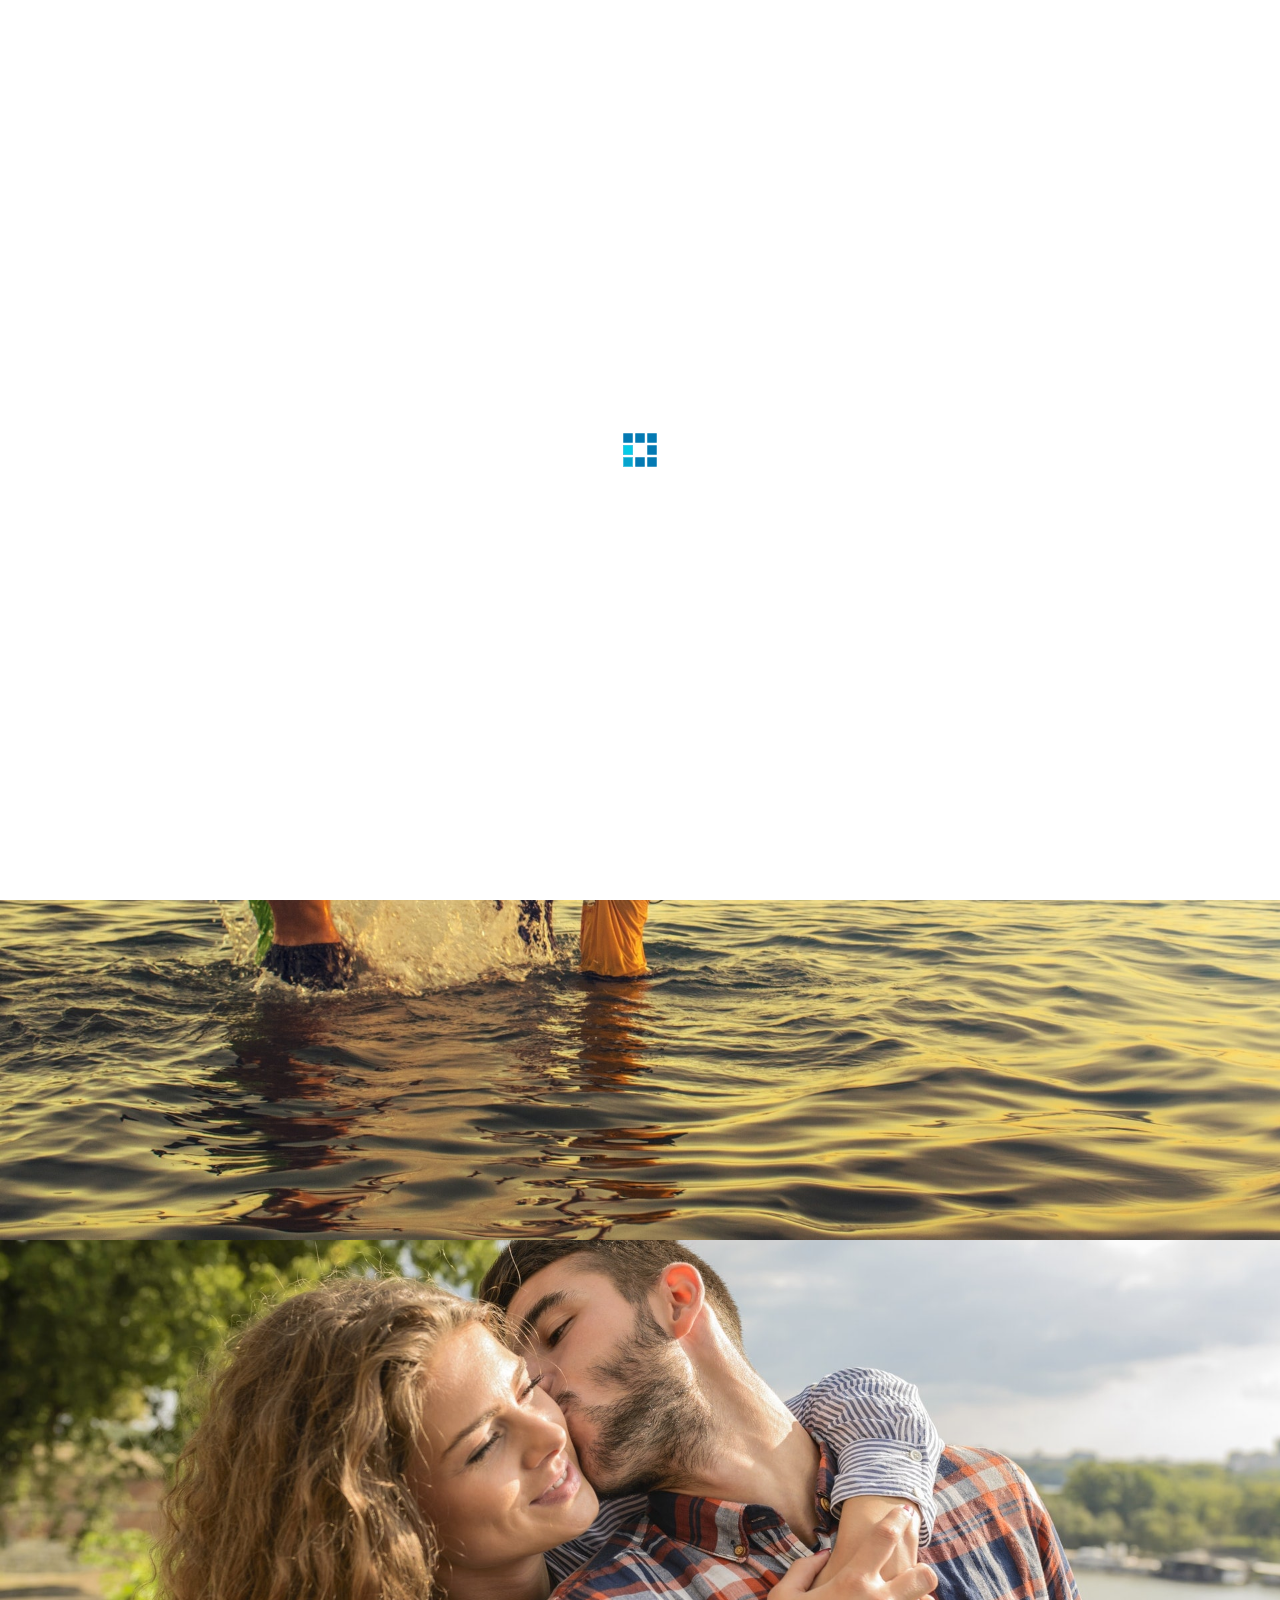
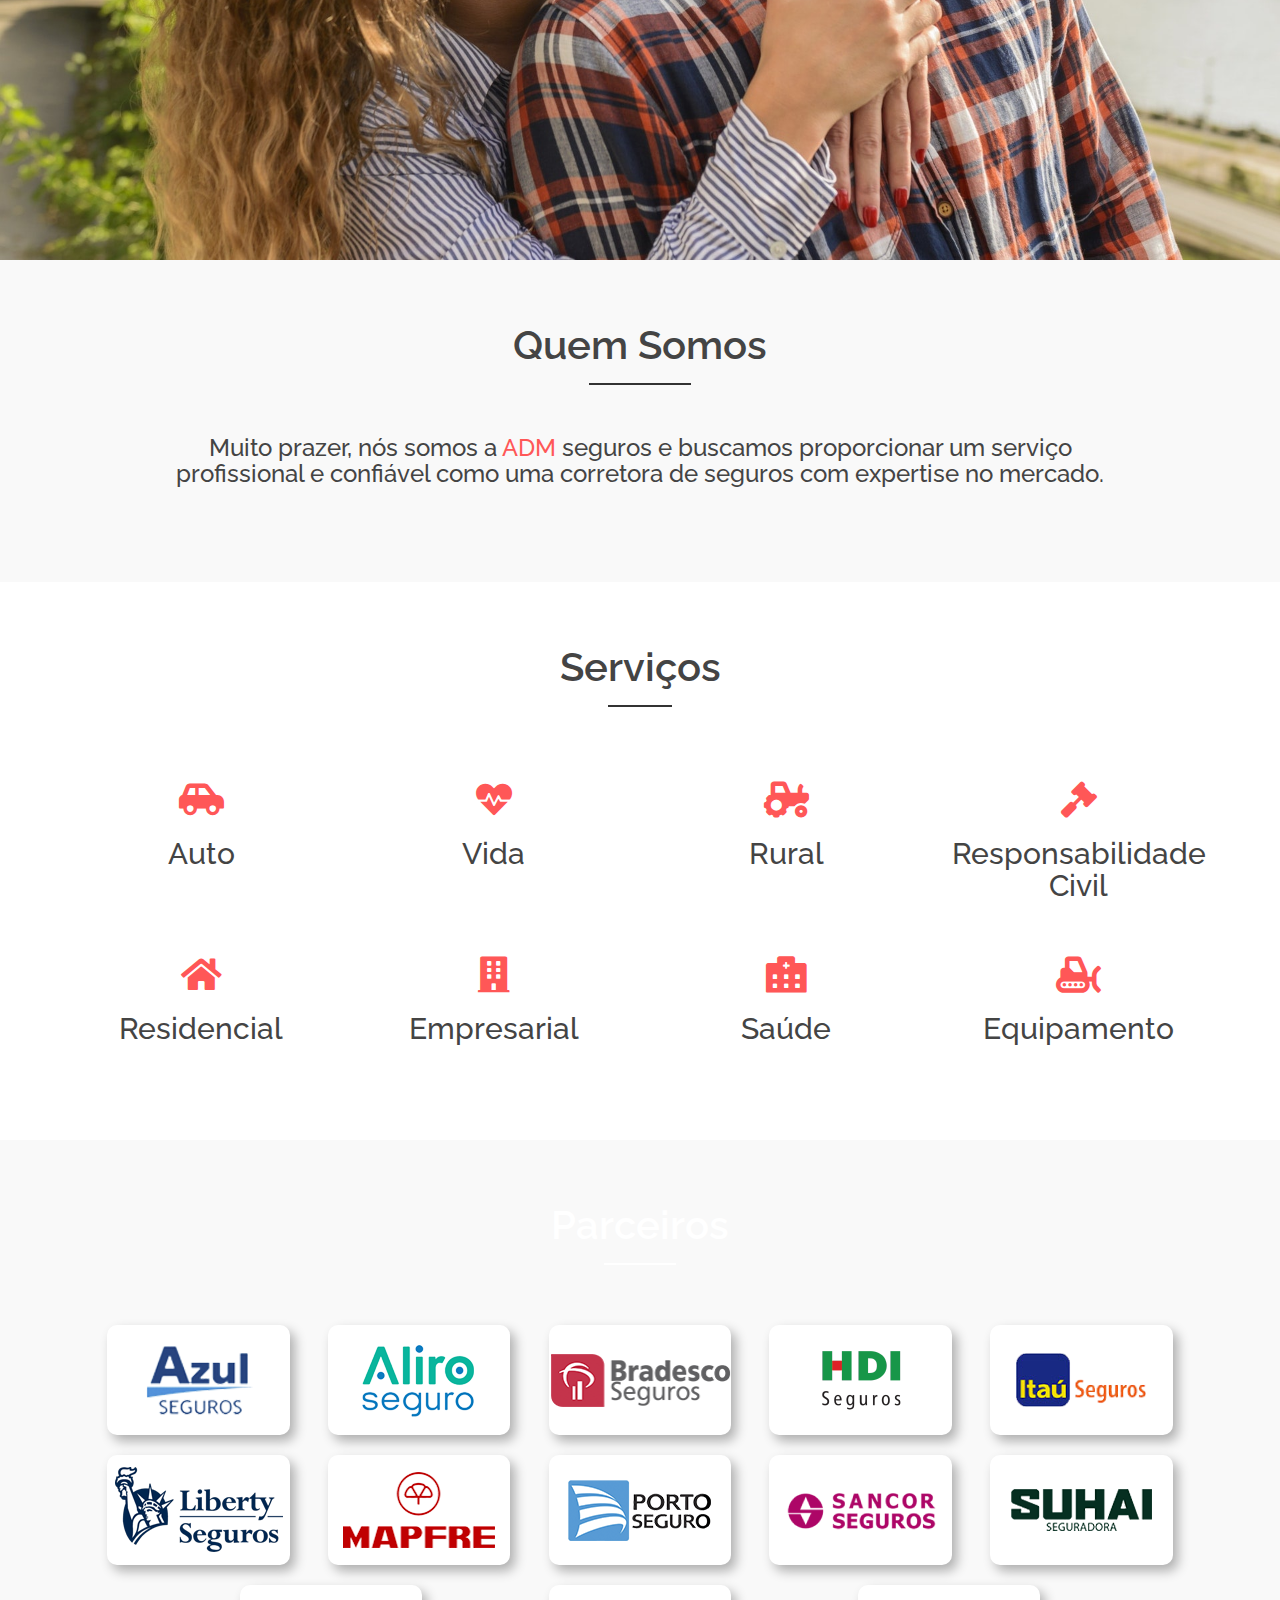
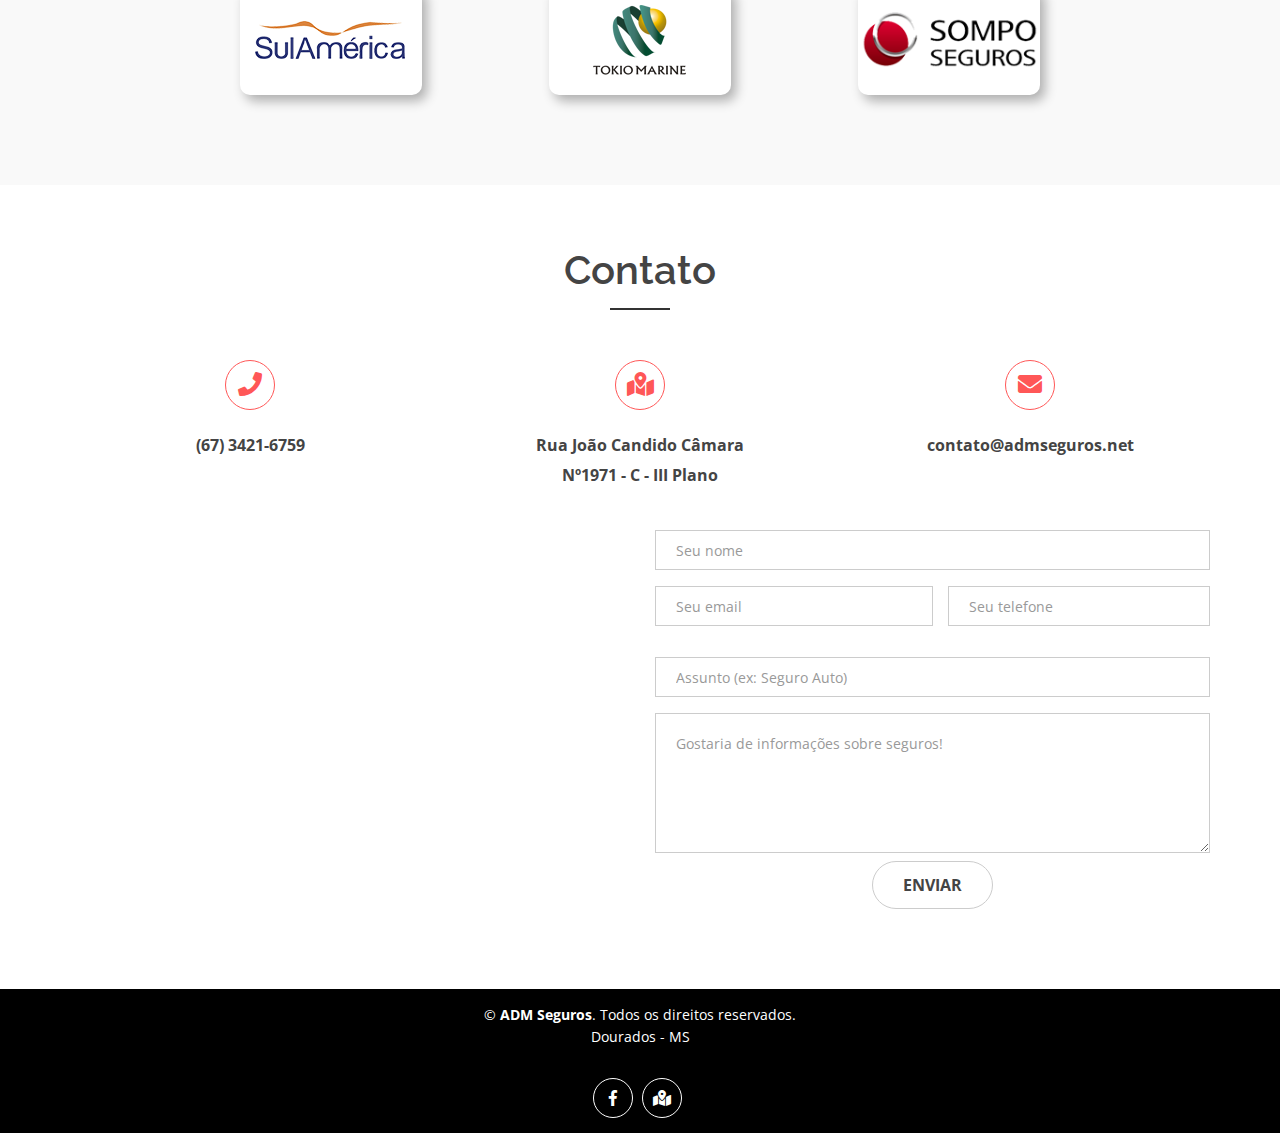
<file: index.html>
<!doctype html>
<html lang="pt">
<head>
  <meta name="viewport" content="width=device-width,initial-scale=1">
  <meta http-equiv="Content-Type" content="text/html; charset=utf-8" />
  <title>ADM Seguros</title>
  <meta name="author" content="Sandro Seiya Okazachi" />
  <meta name="keywords"  content="seguro,corretora,adm,seguros,dourados" />
  <meta name="Resource-type" content="Document" />

  <!-- Favicons -->
  <!--<link rel="apple-touch-icon" sizes="57x57" href="img/favicon/apple-icon-57x57.png">-->
  <!--<link rel="apple-touch-icon" sizes="60x60" href="img/favicon/apple-icon-60x60.png">-->
  <!--<link rel="apple-touch-icon" sizes="72x72" href="img/favicon/apple-icon-72x72.png">-->
  <!--<link rel="apple-touch-icon" sizes="76x76" href="img/favicon/apple-icon-76x76.png">-->
  <!--<link rel="apple-touch-icon" sizes="114x114" href="img/favicon/apple-icon-114x114.png">-->
  <!--<link rel="apple-touch-icon" sizes="120x120" href="img/favicon/apple-icon-120x120.png">-->
  <!--<link rel="apple-touch-icon" sizes="144x144" href="img/favicon/apple-icon-144x144.png">-->
  <!--<link rel="apple-touch-icon" sizes="152x152" href="img/favicon/apple-icon-152x152.png">-->
  <link rel="apple-touch-icon" sizes="180x180" href="img/favicon/apple-icon-180x180.png">
  <!--<link rel="icon" type="image/png" sizes="192x192"  href="img/favicon/android-icon-192x192.png">-->
  <link rel="icon" type="image/png" sizes="32x32" href="img/favicon/favicon-32x32.png">
  <!--<link rel="icon" type="image/png" sizes="96x96" href="img/favicon/favicon-96x96.png">-->
  <link rel="icon" type="image/png" sizes="16x16" href="img/favicon/favicon-16x16.png">
  <!--<link rel="manifest" href="/manifest.json">-->
  <meta name="msapplication-TileColor" content="#ffffff">
  <meta name="msapplication-TileImage" content="/ms-icon-144x144.png">
  <meta name="theme-color" content="#ffffff">

  <!-- Google Fonts -->
  <link href="https://fonts.googleapis.com/css?family=Open+Sans:300,400,400i,600,700|Raleway:300,400,400i,500,500i,700,800,900" rel="stylesheet">

  <!-- Bootstrap CSS File -->
  <link href="lib/bootstrap/css/bootstrap.min.css" rel="stylesheet">
  <link rel="stylesheet" href="https://www.segfy.com/Content/css/Segfy/segfy-iframe.css">

  <!-- Libraries CSS Files -->
  <link href="lib/nivo-slider/css/nivo-slider.css" rel="stylesheet">
  <!--<link href="lib/owlcarousel/owl.carousel.css" rel="stylesheet">-->
  <!--<link href="lib/owlcarousel/owl.transitions.css" rel="stylesheet">-->
  <!--<link href="lib/font-awesome/css/font-awesome.min.css" rel="stylesheet">-->
  <!--Fontawesome-->
  <link href="lib/fa-new/css/fontawesome.css" rel="stylesheet">
  <link href="lib/fa-new/css/brands.css" rel="stylesheet">
  <link href="lib/fa-new/css/solid.css" rel="stylesheet">

  <!--Line Awesome-->
  <!--<link rel="stylesheet" href="https://maxcdn.icons8.com/fonts/line-awesome/1.1/css/line-awesome-font-awesome.min.css">-->

  <link href="lib/animate/animate.min.css" rel="stylesheet">
  <link href="lib/venobox/venobox.css" rel="stylesheet">

  <!-- Nivo Slider Theme -->
  <link href="css/nivo-slider-theme.css" rel="stylesheet">

  <!-- Main Stylesheet File -->
  <link href="css/style.css" rel="stylesheet">

  <!-- Responsive Stylesheet File -->
  <link href="css/responsive.css" rel="stylesheet">

</head>

<body data-spy="scroll" data-target="#navbar-example">

<div id="preloader"></div>

<header>
  <!-- header-area start -->
  <div id="sticker" class="header-area">
    <div class="container">
      <div class="row">
        <div class="col-md-12 col-sm-12 col-xs-12">
          <!-- Nav -->
          <nav class="navbar navbar-default">
            <!-- Div pra collapse inclui logo -->
            <div class="navbar-header">
              <button type="button" class="navbar-toggle collapsed" data-toggle="collapse" data-target=".bs-example-navbar-collapse-1" aria-expanded="false">
                <span class="sr-only">Toggle navigation</span>
                <span class="icon-bar"></span>
                <span class="icon-bar"></span>
                <span class="icon-bar"></span>
              </button>
              <!-- Logo -->
              <a class="navbar-brand page-scroll sticky-logo" href="index.html">
                <h1><span>ADM</span>Seguros</h1>
              </a>
            </div>
            <!-- Nav Links -->
            <div class="collapse navbar-collapse main-menu bs-example-navbar-collapse-1" id="navbar-example">
              <ul class="nav navbar-nav navbar-right">
                <li class="active">
                  <a class="page-scroll" href="#home">Início</a>
                </li>
                <li>
                  <a class="page-scroll" href="#about">Quem Somos</a>
                </li>
                <li>
                  <a class="page-scroll" href="#services">Serviços</a>
                </li>
                <li>
                  <a class="page-scroll" href="#partners">Parceiros</a>
                </li>
                <li>
                  <a class="page-scroll" href="#contact">Contato</a>
                </li>
              </ul>
            </div>
            <!-- navbar-collapse -->
          </nav>
          <!-- END: Navigation -->
        </div>
      </div>
    </div>
  </div>
  <!-- header-area end -->
</header>
<!-- header end -->

<!-- Start Slider Area -->
<div id="home" class="slider-area">
  <div class="bend niceties preview-2">
    <div id="ensign-nivoslider" class="slides">
      <img src="img/slider/bg3.jpg" alt="" title="#slider-direction-1" />
      <img src="img/slider/bg1.jpg" alt="" title="#slider-direction-2" />
      <img src="img/slider/bg4.jpg" alt="" title="#slider-direction-3" />
    </div>

    <!-- direction 1 -->
    <div id="slider-direction-1" class="slider-direction slider-one">
      <div class="container">
        <div class="row">
          <div class="col-md-12 col-sm-12 col-xs-12">
            <div class="slider-content">
              <!-- layer 1 -->
              <div class="layer-1-1 wow slideInDown" data-wow-duration="2s" data-wow-delay=".2s">
                <h1 class="title1">Você</h1>
              </div>
              <!-- layer 2 -->
              <div class="layer-1-2 wow slideInUp" data-wow-duration="2s" data-wow-delay=".1s">
                <h2 class="title2">Seguro de Verdade</h2>
              </div>
              <!-- layer 3 -->
              <div class="layer-1-3 hidden-xs wow slideInUp" data-wow-duration="2s" data-wow-delay=".2s">
                <a class="ready-btn right-btn" target="_blank" href="cotacaoauto.html">Cotar</a>
                <!--<a class="ready-btn page-scroll" href="#services">Serviços</a>-->
              </div>
            </div>
          </div>
        </div>
      </div>
    </div>

    <!-- direction 2 -->
    <div id="slider-direction-2" class="slider-direction slider-two">
      <div class="container">
        <div class="row">
          <div class="col-md-12 col-sm-12 col-xs-12">
            <div class="slider-content text-center">
              <!-- layer 1 -->
              <div class="layer-1-1 wow" data-wow-duration="2s" data-wow-delay=".2s">
                <h1 class="title1">Você</h1>
              </div>
              <!-- layer 2 -->
              <div class="layer-1-2 wow" data-wow-duration="2s" data-wow-delay=".1s">
                <h2 class="title2">Seguro de Verdade</h2>
              </div>
              <!-- layer 3 -->
              <div class="layer-1-3 hidden-xs wow slideInUp" data-wow-duration="2s" data-wow-delay=".2s">
                <a class="ready-btn right-btn" target="_blank" href="cotacaoauto.html">Cotar</a>
                <!--<a class="ready-btn page-scroll" href="#services">Serviços</a>-->
              </div>
            </div>
          </div>
        </div>
      </div>
    </div>

    <!-- direction 3 -->
    <div id="slider-direction-3" class="slider-direction slider-two">
      <div class="container">
        <div class="row">
          <div class="col-md-12 col-sm-12 col-xs-12">
            <div class="slider-content">
              <!-- layer 1 -->
              <div class="layer-1-1 wow" data-wow-duration="2s" data-wow-delay=".2s">
                <h1 class="title1">Você</h1>
              </div>
              <!-- layer 2 -->
              <div class="layer-1-2 wow" data-wow-duration="2s" data-wow-delay=".1s">
                <h2 class="title2">Seguro de Verdade</h2>
              </div>
              <div class="layer-1-3 hidden-xs wow slideInUp" data-wow-duration="2s" data-wow-delay=".2s">
                <a class="ready-btn right-btn" target="_blank" href="cotacaoauto.html">Cotar</a>
                <!--<a class="ready-btn page-scroll" href="#services">Serviços</a>-->
              </div>
            </div>
          </div>
        </div>
      </div>
    </div>
  </div>
</div>
<!-- End Slider Area -->

<!-- Start About area -->
<div id="about" class="about-area area-padding">
  <div class="container">
    <header class ="section-header">
      <div class="col-md-12 col-sm-12 col-xs-12">
        <div class="section-headline text-center">
          <h2>Quem somos</h2>
        </div>
      </div>
      <div class="row">
        <div class="text-center text-about">
          <h4>Muito prazer, nós somos a <span>ADM</span> seguros e buscamos  proporcionar um serviço profissional e confiável como uma corretora de seguros com expertise no mercado.</h4>
        </div>
      </div>
    </header>
  </div>
</div>
<!-- End About area -->

<!-- Start Service area -->
<div id="services" class="services-area area-padding">
  <div class="container">
    <div class="row">
      <div class="col-md-12 col-sm-12 col-xs-12">
        <div class="section-headline services-head text-center" style="padding-bottom: 30px;">
          <h2>Serviços</h2>
        </div>
      </div>
    </div>
    <div class="row text-center">
      <div class="services-contents ">
        <!-- Start Left services -->
        <div class="col-md-3 col-sm-3 col-xs-12">
          <div class="about-move">
            <div class="services-details">
              <div class="single-services">
                <div class="services-icon">
                  <i class="fas fa-car-side text-red"></i>
                </div>
                <h3>Auto</h3>
              </div>
            </div>
            <!-- end about-details -->
          </div>
        </div>
        <div class="col-md-3 col-sm-3 col-xs-12">
          <div class="about-move">
            <div class="services-details">
              <div class="single-services">
                <div class="services-icon">
                  <i class="fas fa-heartbeat text-red"></i>
                </div>
                <h3>Vida</h3>
                </div>
            </div>
            <!-- end about-details -->
          </div>
        </div>
        <div class="col-md-3 col-sm-3 col-xs-12">
          <!-- end col-md-4 -->
          <div class=" about-move">
            <div class="services-details">
              <div class="single-services">
                <div class="services-icon">
                  <i class="fas fa-tractor text-red"></i>
                </div>
                <h3>Rural</h3>
              </div>
            </div>
            <!-- end about-details -->
          </div>
        </div>
        <div class="col-md-3 col-sm-3 col-xs-12">
          <div class="about-move">
            <div class="services-details">
              <div class="single-services">
                <div class="services-icon">
                  <i class="fas fa-gavel text-red"></i>
                </div>
                <h3>Responsabilidade Civil</h3>
              </div>
            </div>
            <!-- end about-details -->
          </div>
        </div>
        <div class="col-md-3 col-sm-3 col-xs-12">
          <div class=" about-move">
            <div class="services-details">
              <div class="single-services">
                <div class="services-icon">
                  <i class="fas fa-home text-red"></i>
                </div>
                <h3>Residencial</h3>
              </div>
            </div>
            <!-- end about-details -->
          </div>
        </div>
        <div class="col-md-3 col-sm-3 col-xs-12">
          <div class=" about-move">
            <div class="services-details">
              <div class="single-services">
                <div class="services-icon">
                  <i class="fas fa-building text-red"></i>
                </div>
                <h3>Empresarial</h3>
              </div>
            </div>
            <!-- end about-details -->
          </div>
        </div>
        <div class="col-md-3 col-sm-3 col-xs-12">
          <div class=" about-move">
            <div class="services-details">
              <div class="single-services">
                <div class="services-icon">
                  <i class="fas fa-hospital-alt text-red"></i>
                </div>
                <h3>Saúde</h3>
              </div>
            </div>
            <!-- end about-details -->
          </div>
        </div>
        <div class="col-md-3 col-sm-3 col-xs-12">
          <div class=" about-move">
            <div class="services-details">
              <div class="single-services">
                <div class="services-icon">
                  <i class="fas fa-snowplow text-red"></i>
                </div>
                <h3>Equipamento</h3>
              </div>
            </div>
            <!-- end about-details -->
          </div>
        </div>
        <!-- End Left services -->
      </div>
    </div>
  </div>
</div>
<!-- End Service area -->

<!--Start partners area-->
<div id="partners"class="our-skill-area area-padding">
  <section  class="" data-stellar-background-ratio="1">
      <div class="container" id="container-partner">
        <div class="row">
          <div class="col-md-12 col-sm-12 col-xs-12">
            <div class="section-headline2 text-center wow fadeInDown" data-wow-delay="0.2s">
              <h2 id="title-partner">Parceiros</h2>
            </div>
          </div>
        </div>
        <div class="row">
          <div class=" partners">
            <div class="row col-md-12 col-sm-12 col-xs-12 partners">
              <div class="wow fadeInDown card container-card" data-wow-delay="0.2s"><img class="img-logo" src="img/parceiros/azul.png" alt="" /></div>
              <div class="wow fadeInDown card container-card" data-wow-delay="0.3s"><img class="img-logo" src="img/parceiros/aliro.png" alt="" /></div>
              <div class="wow fadeInDown card container-card" data-wow-delay="0.5s"><img class="img-logo" src="img/parceiros/bradesco.png" alt="" /></div>
              <div class="wow fadeInDown card container-card" data-wow-delay="0.6s"><img class="img-logo" src="img/parceiros/hdi.png" alt="" /></div>
              <div class="wow fadeInDown card container-card" data-wow-delay="0.7s"><img class="img-logo" src="img/parceiros/itau.png" alt="" /></div>
            </div>
            <div class="row col-md-12 col-sm-12 col-xs-12 partners">
              <div class="wow fadeInDown card container-card" data-wow-delay="0.25s"><img class="img-logo" src="img/parceiros/liberty.png" alt="" /></div>
              <div class="wow fadeInDown card container-card" data-wow-delay="0.35s"><img class="img-logo" src="img/parceiros/mapfre.png" alt="" /></div>
              <div class="wow fadeInDown card container-card" data-wow-delay="0.55s"><img class="img-logo" src="img/parceiros/portoseguro.png" alt="" /></div>
              <div class="wow fadeInDown card container-card" data-wow-delay="0.65s"><img class="img-logo" src="img/parceiros/sancor.png" alt="" /></div>
              <div class="wow fadeInDown card container-card" data-wow-delay="0.75s"><img class="img-logo" src="img/parceiros/suhai.png" alt="" /></div>
            </div>
            <div class="row col-md-12 col-sm-12 col-xs-12 partners">
              <div class="wow fadeInDown card container-card" data-wow-delay="0.4s"><img class="img-logo" src="img/parceiros/sulamerica.png" alt="" /></div>
              <div class="wow fadeInDown card container-card" data-wow-delay="0.7s"><img class="img-logo" src="img/parceiros/tokyomarine.png" alt="" /></div>
              <div class="wow fadeInDown card container-card" data-wow-delay="0.85s"><img class="img-logo" src="img/parceiros/sompo.png" alt="" /></div>
            </div>
          </div>
        </div>
      </div>
   </section>
</div>
<!-- End partners area -->

<!-- Start contact Area -->
<div id="contact" class="contact-area">
  <div class="contact-inner area-padding">
    <div class="contact-overly"></div>
    <div class="container ">
      <div class="row">
        <div class="col-md-12 col-sm-12 col-xs-12">
          <div class="section-headline text-center">
            <h2>Contato</h2>
          </div>
        </div>
      </div>
      <div class="row">
        <!-- Start contact icon column -->
        <div class="col-md-4 col-sm-4 col-xs-12">
          <div class="contact-icon text-center">
            <div class="single-icon">
              <i class="fas fa-phone"></i>
              <p class="contato">
               (67) 3421-6759<br>
              </p>
            </div>
          </div>
        </div>
        <!-- Start contact icon column -->
        <div class="col-md-4 col-sm-4 col-xs-12">
          <div class="contact-icon text-center">
            <div class="single-icon">
              <i class="fas fa-map-marked-alt"></i>
              <p class="contato">
                Rua João Candido Câmara <br> Nº1971 - C - III Plano
              </p>
            </div>
          </div>
        </div>
        <!-- Start contact icon column -->
        <div class="col-md-4 col-sm-4 col-xs-12">
          <div class="contact-icon text-center">
            <div class="single-icon">
              <i class="fas fa-envelope"></i>
              <p class="contato">
                contato@admseguros.net<br>
              </p>
            </div>
          </div>
        </div>
      </div>

      <div class="row">
        <!-- Start Google Map -->
        <div id="maps_google" class="col-md-6 col-sm-6 col-xs-12">
          <!-- Start Map -->
          <iframe src="" data-src="https://www.google.com/maps/embed?pb=!1m16!1m12!1m3!1d1098.1219280890298!2d-54.812288421177996!3d-22.216270734238392!2m3!1f0!2f0!3f0!3m2!1i1024!2i768!4f13.1!2m1!1sadm+seguros+dourados!5e0!3m2!1sen!2sbr!4v1550503407221" width="100%" height="322px" frameborder="0" style="border:0" allowfullscreen></iframe>
          <!-- End Map -->
        </div>
        <!-- End Google Map -->

        <!-- Start  contact -->
        <div class="col-md-6 col-sm-6 col-xs-12">
          <div class="form contact-form">
            <div id="sendmessage">Sua mensagem foi enviada! Nós entraremos em contato em menos de 24h!</div>
            <div id="errormessage"></div>
            <form action="https://getsimpleform.com/messages?form_api_token=907f293775bc5398f65b2e7124a7f0a3" method="post" role="form" class="contactForm">
              <div class="form-group">
                <input type="text" name="NOME" class="form-control" id="name" placeholder="Seu nome" data-rule="minlen:4" data-msg="Insira pelo menos 4 carateres" />
                <div class="validation"></div>
              </div>
              <div class="form-group col-md-6 col-sm-6 col-xs-12" style="padding-right: 0px; padding-left: 0px; padding-bottom: 0px;">
                <input type="email" class="form-control" name="EMAIL" id="email" placeholder="Seu email" data-rule="email" data-msg="Insira um email válido" />
                <div class="validation"></div>
              </div>
              <div class="form-group col-md-6 col-sm-6 col-xs-12" id="dfone" style="padding-right: 0px; padding-bottom: 0px;">
                <input type="text" class="phone form-control" name="TELEFONE" id="telefone" placeholder="Seu telefone" data-rule="minlen:8" data-msg="Insira um telefone válido" />
                <div class="validation"></div>
              </div>
              <div class="form-group" style="padding-top: -2px;">
                <input type="text" class="form-control" name="ASSUNTO" id="subject" placeholder="Assunto (ex: Seguro Auto)" data-rule="minlen:4" data-msg="Insira um assunto" value=""/>
                <div class="validation"></div>
              </div>
              <div class="form-group">
                <textarea class="form-control col-md-12 col-sm-12 xs-12" name="MENSAGEM" rows="5" data-rule="required" data-msg="Escreva algo" placeholder="Gostaria de informações sobre seguros!"></textarea>
                <div class="validation"></div>
              </div>
              <div class="text-center"><button type="submit" name="SubmitButton">Enviar</button></div>
            </form>
          </div>
        </div>
      </div>
    </div>
  </div>
</div>
<!-- End Contact Area -->

<!--<div class="container">-->
  <!--<div class="row">-->
    <!--<div class="col-md-12 col-sm-12 col-xs-12">-->
      <!--<iframe class='segfy-iframe' src='https://villa.segfy.com:443/Publico/Segurados/Orcamentos/SeguroAutomovel?e=bKMN89prAX22AZdSJcdbcQ%3D%3D'></iframe>-->
    <!--</div>-->
  <!--</div>-->
<!--</div>-->

<!-- Start Footer bottom Area -->
<footer>
  <div class="footer-area-bottom">
    <div class="container">
      <div class="row">
        <div class="col-md-12 col-sm-12 col-xs-12">
          <div class="copyright text-center">
            <p>
              &copy; <strong>ADM Seguros</strong>. Todos os direitos reservados.
              <br> Dourados - MS <br>
            </p>
          </div>
          <div class="col-md-12 col-sm-12 col-xs-12 text-center">
            <div class="footer-content">
              <div class="footer-head">
                <div class="footer-icons">
                  <ul>
                    <li>
                      <a target="_blank" href="https://www.facebook.com/AdmSegurosJFC/"><i id="footer-fb" class="fab fa-facebook-f"></i></a>
                    </li>
                    <li>
                      <a target="_blank" href="https://goo.gl/maps/pNhTkFJjkwu"><i id="footer-map" class="fas fa-map-marked-alt"></i></a>
                    </li>
                  </ul>
                </div>
                <div class="footer-contacts">
                </div>
              </div>
            </div>
          </div>
        </div>
      </div>
    </div>
  </div>
</footer>

<!--<a href="#" class="back-to-top"><i class="fa fa-chevron-up"></i></a>-->

<!-- JavaScript Libraries -->
<!--<script>-->
     <!--$('#myform').submit(function(e){-->
         <!--e.preventDefault();-->
    <!---->
         <!--// do ajax now-->
         <!--alert('Mensagem enviada com sucesso!')-->
         <!--window.location.reload();-->
     <!--});-->
<!--</script>-->

<!--mask-->
<script async src="https://ajax.googleapis.com/ajax/libs/jquery/3.3.1/jquery.min.js"></script>
<script async src="js/jquery.mask.js"></script>

<script>
    var maskBehavior = function (val) {
            return val.replace(/\D/g, '').length === 11 ? '(00) 00000-0000' : '(00) 0000-00009';
        },
        options = {onKeyPress: function(val, e, field, options) {
                field.mask(maskBehavior.apply({}, arguments), options);
            }
        };

    $('.phone').mask(maskBehavior, options);
</script>

<!--reduzir iframe time google-->
<script defer>
    function init() {
        var vidDefer = document.getElementsByTagName('iframe');
        for (var i=0; i<vidDefer.length; i++) {
            if(vidDefer[i].getAttribute('data-src')) {
                vidDefer[i].setAttribute('src',vidDefer[i].getAttribute('data-src'));
            } } }
    window.onload = init;
</script>



<!--<script src="lib/jquery/jquery.min.js"></script>-->
<script async src="lib/bootstrap/js/bootstrap.min.js"></script>
<!--<script src="lib/owlcarousel/owl.carousel.min.js"></script>-->
<script async src="lib/venobox/venobox.min.js"></script>
<script src="lib/knob/jquery.knob.js"></script>
<script src="lib/wow/wow.min.js"></script>
<script src="lib/parallax/parallax.js"></script>
<script src="lib/easing/easing.min.js"></script>
<script src="lib/nivo-slider/js/jquery.nivo.slider.js" type="text/javascript"></script>
<script src="lib/appear/jquery.appear.js"></script>
<!--<script defer src="lib/isotope/isotope.pkgd.min.js"></script>-->
<script src="js/main.js"></script>
<!-- Contact Form JavaScript File -->
<script src="contactform/contactform.js"></script>



<!--Start of Tawk.to Script-->
<script type="text/javascript">
    var Tawk_API=Tawk_API||{}, Tawk_LoadStart=new Date();
    (function(){
        var s1=document.createElement("script"),s0=document.getElementsByTagName("script")[0];
        s1.async=true;
        s1.src='https://embed.tawk.to/5ca3f1ce1de11b6e3b068cd1/default';
        s1.charset='UTF-8';
        s1.setAttribute('crossorigin','*');
        s0.parentNode.insertBefore(s1,s0);
    })();
</script>
<!--End of Tawk.to Script-->
<!--End of Tawk.to Script-->
</body>

</html>
</file>
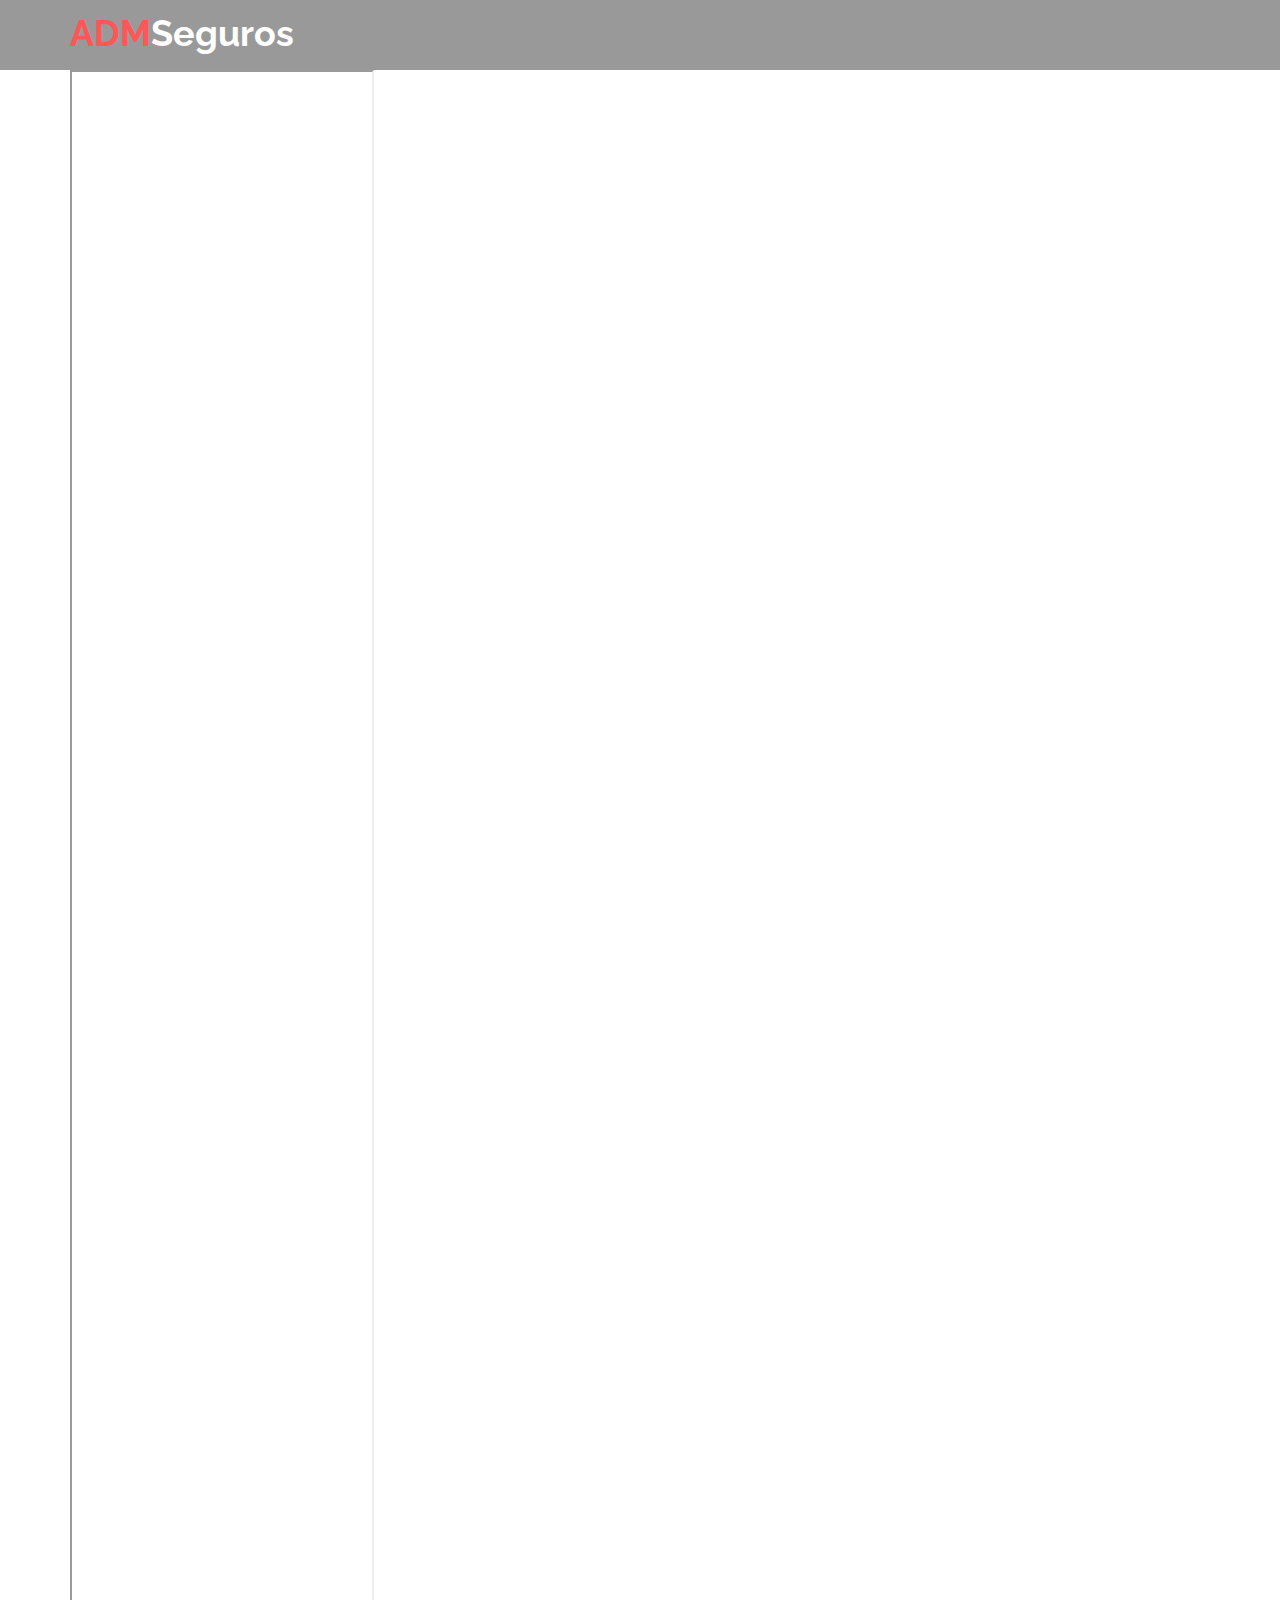
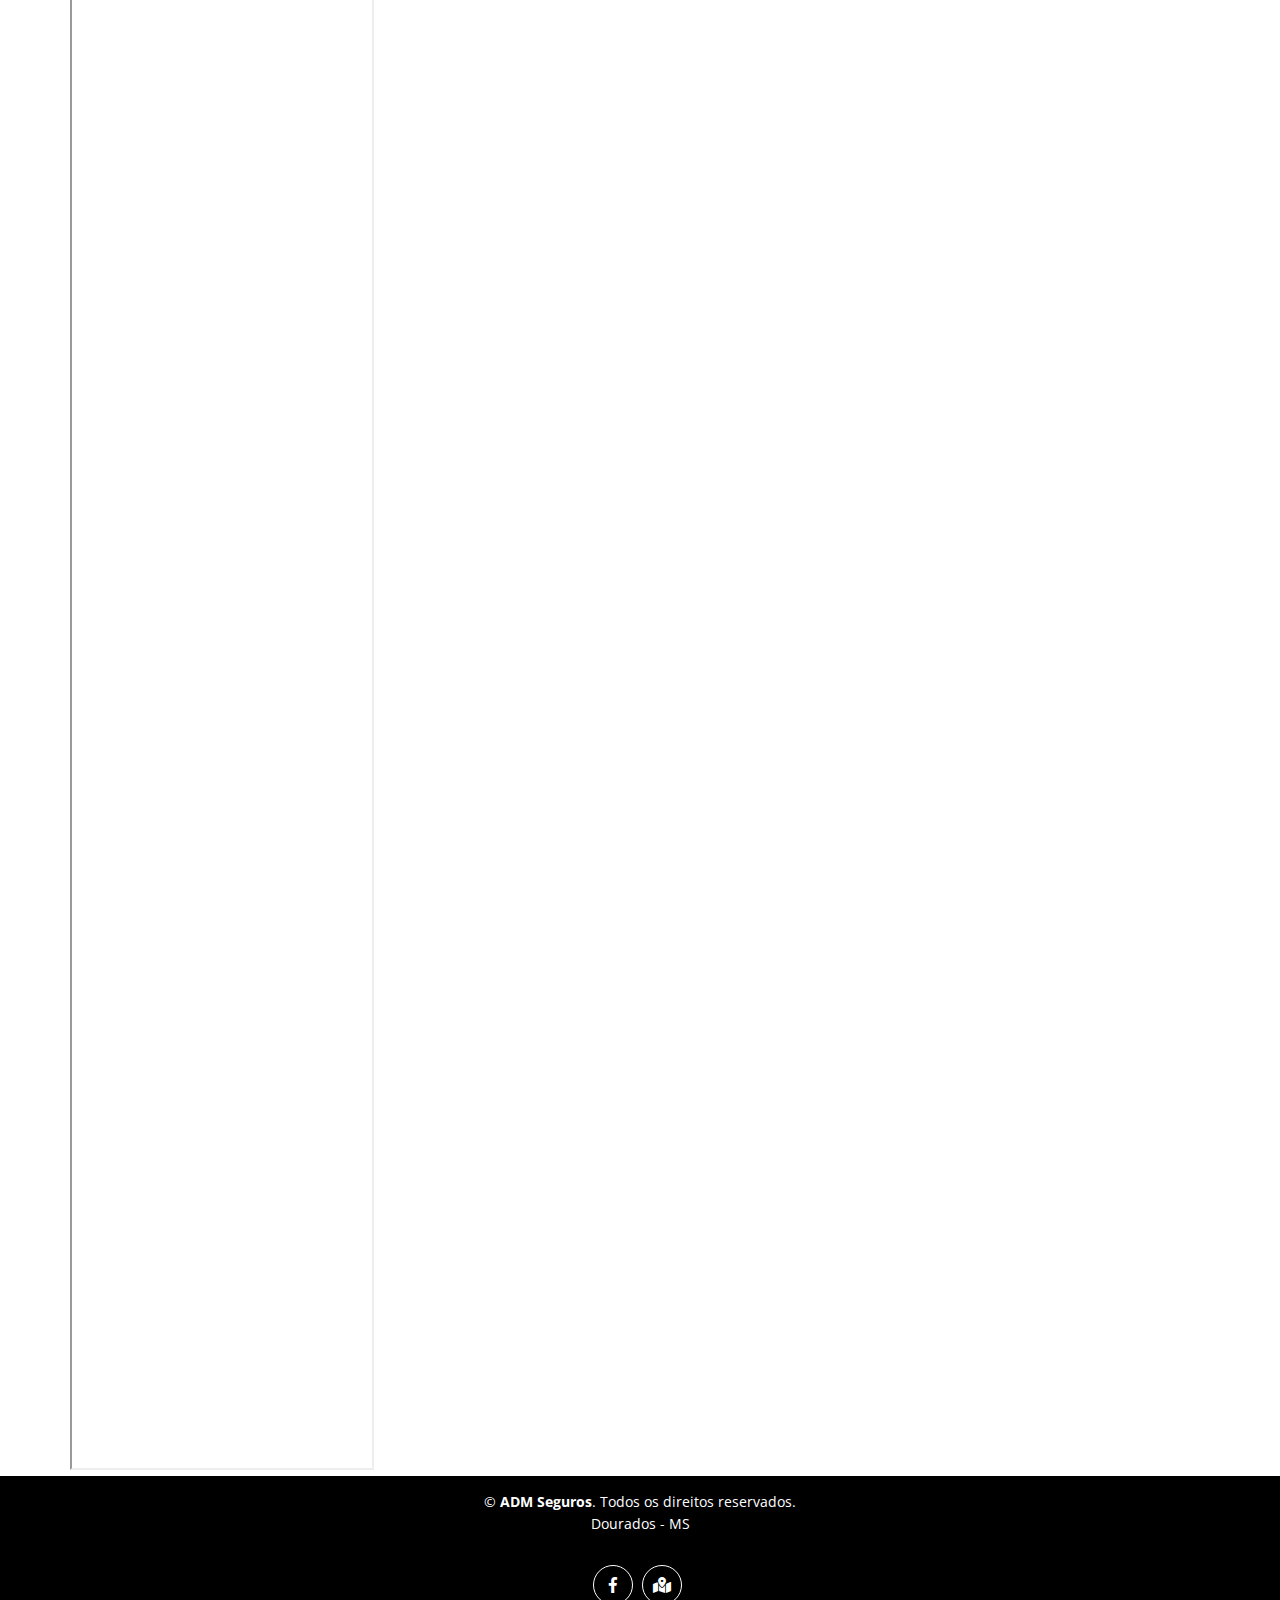
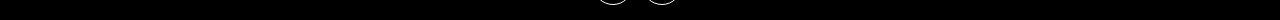
<file: cotacaoauto.html>
<!doctype html>
<html lang="pt">
<head>
    <meta name="viewport" content="width=device-width,initial-scale=1">
    <meta http-equiv="Content-Type" content="text/html; charset=utf-8" />
    <title>ADM Seguros</title>
    <meta name="author" content="Sandro Seiya Okazachi" />
    <meta name="keywords"  content="seguro,corretora,adm,seguros,dourados" />
    <meta name="Resource-type" content="Document" />

    <!-- Favicons -->
    <!--<link rel="apple-touch-icon" sizes="57x57" href="img/favicon/apple-icon-57x57.png">-->
    <!--<link rel="apple-touch-icon" sizes="60x60" href="img/favicon/apple-icon-60x60.png">-->
    <!--<link rel="apple-touch-icon" sizes="72x72" href="img/favicon/apple-icon-72x72.png">-->
    <!--<link rel="apple-touch-icon" sizes="76x76" href="img/favicon/apple-icon-76x76.png">-->
    <!--<link rel="apple-touch-icon" sizes="114x114" href="img/favicon/apple-icon-114x114.png">-->
    <!--<link rel="apple-touch-icon" sizes="120x120" href="img/favicon/apple-icon-120x120.png">-->
    <!--<link rel="apple-touch-icon" sizes="144x144" href="img/favicon/apple-icon-144x144.png">-->
    <!--<link rel="apple-touch-icon" sizes="152x152" href="img/favicon/apple-icon-152x152.png">-->
    <link rel="apple-touch-icon" sizes="180x180" href="img/favicon/apple-icon-180x180.png">
    <!--<link rel="icon" type="image/png" sizes="192x192"  href="img/favicon/android-icon-192x192.png">-->
    <link rel="icon" type="image/png" sizes="32x32" href="img/favicon/favicon-32x32.png">
    <!--<link rel="icon" type="image/png" sizes="96x96" href="img/favicon/favicon-96x96.png">-->
    <link rel="icon" type="image/png" sizes="16x16" href="img/favicon/favicon-16x16.png">
    <!--<link rel="manifest" href="/manifest.json">-->
    <meta name="msapplication-TileColor" content="#ffffff">
    <meta name="msapplication-TileImage" content="/ms-icon-144x144.png">
    <meta name="theme-color" content="#ffffff">

    <!-- Google Fonts -->
    <link href="https://fonts.googleapis.com/css?family=Open+Sans:300,400,400i,600,700|Raleway:300,400,400i,500,500i,700,800,900" rel="stylesheet">

    <!-- Bootstrap CSS File -->
    <link href="lib/bootstrap/css/bootstrap.min.css" rel="stylesheet">
    <link rel="stylesheet" href="https://www.segfy.com/Content/css/Segfy/segfy-iframe.css">

    <!-- Libraries CSS Files -->
    <link href="lib/nivo-slider/css/nivo-slider.css" rel="stylesheet">
    <!--<link href="lib/owlcarousel/owl.carousel.css" rel="stylesheet">-->
    <!--<link href="lib/owlcarousel/owl.transitions.css" rel="stylesheet">-->
    <!--<link href="lib/font-awesome/css/font-awesome.min.css" rel="stylesheet">-->
    <!--Fontawesome-->
    <link href="lib/fa-new/css/fontawesome.css" rel="stylesheet">
    <link href="lib/fa-new/css/brands.css" rel="stylesheet">
    <link href="lib/fa-new/css/solid.css" rel="stylesheet">

    <!--Line Awesome-->
    <!--<link rel="stylesheet" href="https://maxcdn.icons8.com/fonts/line-awesome/1.1/css/line-awesome-font-awesome.min.css">-->

    <link href="lib/animate/animate.min.css" rel="stylesheet">
    <!--<link href="lib/venobox/venobox.css" rel="stylesheet">-->

    <!-- Nivo Slider Theme -->
    <!--<link href="css/nivo-slider-theme.css" rel="stylesheet">-->

    <!-- Main Stylesheet File -->
    <link href="css/style.css" rel="stylesheet">

    <!-- Responsive Stylesheet File -->
    <!--<link href="css/responsive.css" rel="stylesheet">-->

    <style>
        @media only screen and (max-width: 479px) {
            #segform{
                min-height:4800px;
                max-width: 100%;
            }
        }
        @media only screen and (min-width: 480px) and (max-width: 767px) {
            #segform{
                min-height:4700px;
            }
        }

        @media (min-width: 768px) and (max-width: 991px) {
            #segform{
                min-height:4600px;
            }
        }

        @media (min-width: 992px) and (max-width: 1200px) {
            #segform{
                min-height:4600px;
            }
        }

        @media (min-width: 1201px) and (max-width: 1921px) {
            #segform{
                min-height:3000px;
            }
        }

        .header-area {
            position: static;
        }

    </style>

</head>

<body data-spy="scroll" data-target="#navbar-example">


<header>
    <!-- header-area start -->
    <div id="sticker" class="header-area">
        <div class="container">
            <div class="row">
                <div class="col-md-12 col-sm-12 col-xs-12">
                    <!-- Nav -->
                    <nav class="navbar navbar-default">
                        <!-- Div pra collapse inclui logo -->
                        <div class="navbar-header">
                            <!--<button type="button" class="navbar-toggle collapsed" data-toggle="collapse" data-target=".bs-example-navbar-collapse-1" aria-expanded="false">-->
                                <!--<span class="sr-only">Toggle navigation</span>-->
                                <!--<span class="icon-bar"></span>-->
                                <!--<span class="icon-bar"></span>-->
                                <!--<span class="icon-bar"></span>-->
                            <!--</button>-->
                            <!-- Logo -->
                            <a class="navbar-brand page-scroll sticky-logo" href="index.html">
                                <h1><span>ADM</span>Seguros</h1>
                            </a>
                        </div>
                    </nav>
                    <!-- END: Navigation -->
                </div>
            </div>
        </div>
    </div>
    <!-- header-area end -->
</header>
<!-- header end -->

<!--FORMULARIO SEGFY-->
<div class="container" >
    <div class="row">
        <div class="col-md-12 col-sm-12 col-xs-12">
            <iframe style="background-color: white" id="segform" class='segfy-iframe' src='https://villa.segfy.com:443/Publico/Segurados/Orcamentos/SeguroAutomovel?e=bKMN89prAX22AZdSJcdbcQ%3D%3D'></iframe>
        </div>
    </div>
</div>


<!-- Start Footer bottom Area -->
<footer>
    <div class="footer-area-bottom">
        <div class="container">
            <div class="row">
                <div class="col-md-12 col-sm-12 col-xs-12">
                    <div class="copyright text-center">
                        <p>
                            &copy; <strong>ADM Seguros</strong>. Todos os direitos reservados.
                            <br> Dourados - MS <br>
                        </p>
                    </div>
                    <div class="col-md-12 col-sm-12 col-xs-12 text-center">
                        <div class="footer-content">
                            <div class="footer-head">
                                <div class="footer-icons">
                                    <ul>
                                        <li>
                                            <a target="_blank" href="https://www.facebook.com/AdmSegurosJFC/"><i id="footer-fb" class="fab fa-facebook-f"></i></a>
                                        </li>
                                        <li>
                                            <a target="_blank" href="https://goo.gl/maps/pNhTkFJjkwu"><i id="footer-map" class="fas fa-map-marked-alt"></i></a>
                                        </li>
                                    </ul>
                                </div>
                                <div class="footer-contacts">
                                </div>
                            </div>
                        </div>
                    </div>
                </div>
            </div>
        </div>
    </div>
</footer>

<!--<a href="#" class="back-to-top"><i class="fa fa-chevron-up"></i></a>-->

<!-- JavaScript Libraries -->
<!--<script>-->
<!--$('#myform').submit(function(e){-->
<!--e.preventDefault();-->
<!---->
<!--// do ajax now-->
<!--alert('Mensagem enviada com sucesso!')-->
<!--window.location.reload();-->
<!--});-->
<!--</script>-->

<!--mask-->
<script async src="https://ajax.googleapis.com/ajax/libs/jquery/3.3.1/jquery.min.js"></script>


<!--reduzir iframe time google-->
<script defer>
    function init() {
        var vidDefer = document.getElementsByTagName('iframe');
        for (var i=0; i<vidDefer.length; i++) {
            if(vidDefer[i].getAttribute('data-src')) {
                vidDefer[i].setAttribute('src',vidDefer[i].getAttribute('data-src'));
            } } }
    window.onload = init;
</script>



<!--<script src="lib/jquery/jquery.min.js"></script>-->
<script async src="lib/bootstrap/js/bootstrap.min.js"></script>
<!--<script src="lib/owlcarousel/owl.carousel.min.js"></script>-->
<!--<script async src="lib/venobox/venobox.min.js"></script>-->
<!--<script src="lib/knob/jquery.knob.js"></script>-->
<!--<script src="lib/wow/wow.min.js"></script>-->
<!--<script src="lib/parallax/parallax.js"></script>-->
<!--<script src="lib/easing/easing.min.js"></script>-->
<!--<script src="lib/nivo-slider/js/jquery.nivo.slider.js" type="text/javascript"></script>-->
<!--<script src="lib/appear/jquery.appear.js"></script>-->
<!--<script defer src="lib/isotope/isotope.pkgd.min.js"></script>-->
<!--<script defer src="js/main.js"></script>-->
<!-- Contact Form JavaScript File -->
<!--<script src="contactform/contactform.js"></script>-->


<!--Start of Tawk.to Script-->
<script type="text/javascript">
    var Tawk_API=Tawk_API||{}, Tawk_LoadStart=new Date();
    (function(){
        var s1=document.createElement("script"),s0=document.getElementsByTagName("script")[0];
        s1.async=true;
        s1.src='https://embed.tawk.to/5ca3f1ce1de11b6e3b068cd1/default';
        s1.charset='UTF-8';
        s1.setAttribute('crossorigin','*');
        s0.parentNode.insertBefore(s1,s0);
    })();
</script>
<!--End of Tawk.to Script-->
<!--End of Tawk.to Script-->
</body>

</html>
</file>
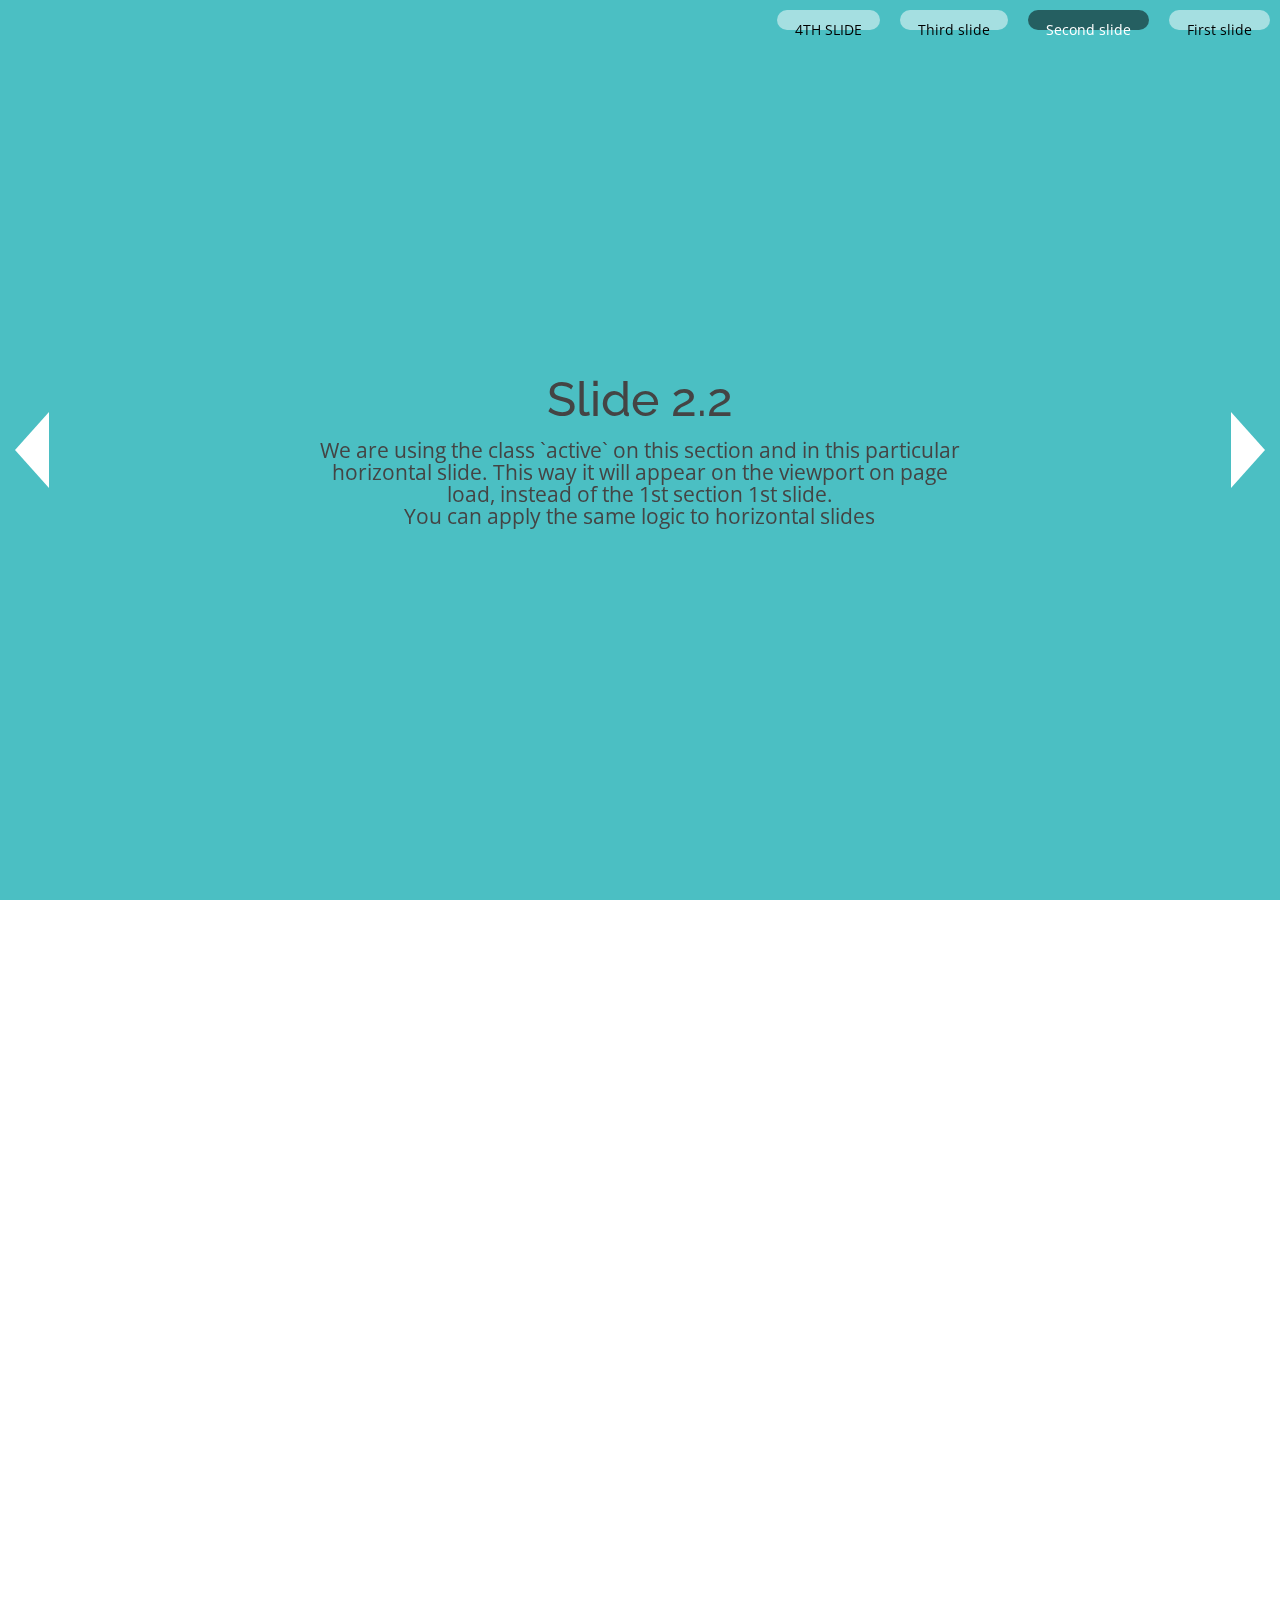
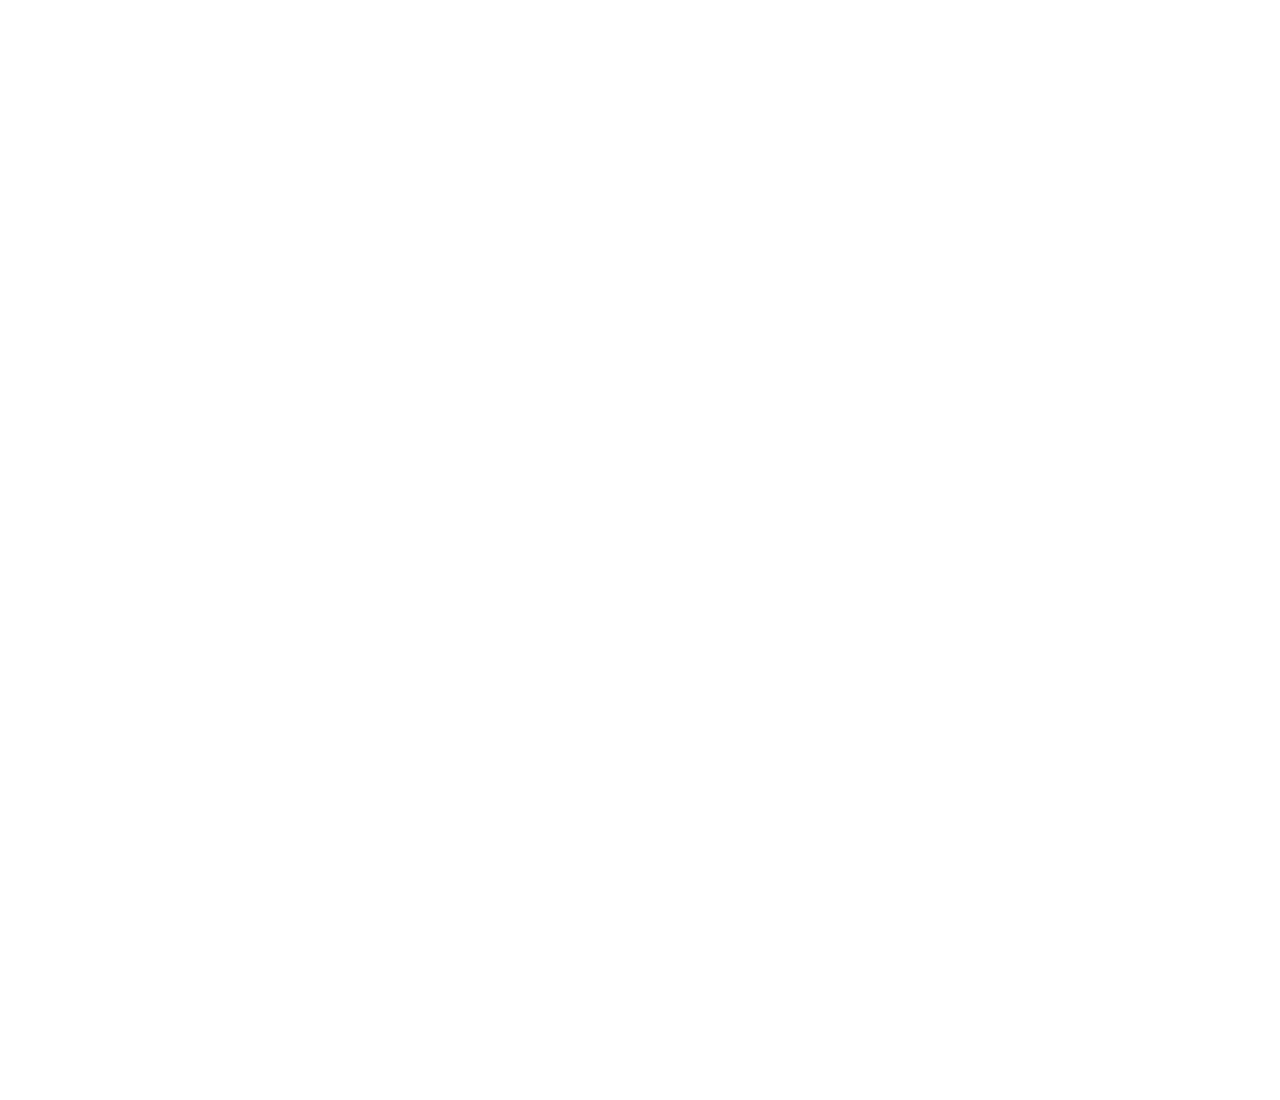
<file: index2.html>
<!DOCTYPE html>
<html xmlns="http://www.w3.org/1999/xhtml">

<head>
    <meta http-equiv="Content-Type" content="text/html; charset=utf-8" />
    <title>Active Slide - fullPage.js</title>
    <meta name="author" content="Sandro Seiya Okazachi" />
    <meta name="keywords"  content="seguro,corretora,adm,seguros,dourados" />
    <meta name="Resource-type" content="Document" />

    <link rel="stylesheet" type="text/css" href="dist/fullpage.css" />
    <link rel="stylesheet" type="text/css" href="examples.css" />

    <!-- Favicons -->
    <link href="img/favicon.png" rel="icon">
    <link href="img/apple-touch-icon.png" rel="apple-touch-icon">

    <!-- Google Fonts -->
    <link href="https://fonts.googleapis.com/css?family=Open+Sans:300,400,400i,600,700|Raleway:300,400,400i,500,500i,700,800,900" rel="stylesheet">

    <!-- Bootstrap CSS File -->
    <link href="lib/bootstrap/css/bootstrap.min.css" rel="stylesheet">

    <!-- Libraries CSS Files -->
    <link href="lib/nivo-slider/css/nivo-slider.css" rel="stylesheet">
    <link href="lib/owlcarousel/owl.carousel.css" rel="stylesheet">
    <link href="lib/owlcarousel/owl.transitions.css" rel="stylesheet">
    <link href="lib/font-awesome/css/font-awesome.min.css" rel="stylesheet">
    <link href="lib/animate/animate.min.css" rel="stylesheet">
    <link href="lib/venobox/venobox.css" rel="stylesheet">

    <!-- Nivo Slider Theme -->
    <link href="css/nivo-slider-theme.css" rel="stylesheet">

    <!-- Main Stylesheet File -->
    <link href="css/style.css" rel="stylesheet">

    <!-- Responsive Stylesheet File -->
    <link href="css/responsive.css" rel="stylesheet">

    <!--[if IE]>
    <script type="text/javascript">
        var console = { log: function() {} };
    </script>
    <![endif]-->
</head>
<body>

<ul id="menu">
    <li data-menuanchor="firstPage" class="active"><a href="#firstPage">First slide</a></li>
    <li data-menuanchor="secondPage"><a href="#secondPage">Second slide</a></li>
    <li data-menuanchor="3rdPage"><a href="#3rdPage">Third slide</a></li>
    <li data-menuanchor="4thpage"><a href="#3rdPage">4TH SLIDE</a></li>
</ul>

<!--<ul id="navbarmenu">-->
    <!--<li data-menuanchor="firstPage" class="active"><a href="#firstPage">First slide</a></li>-->
    <!--<li data-menuanchor="secondPage"><a href="#secondPage">Second slide</a></li>-->
    <!--<li data-menuanchor="3rdPage"><a href="#3rdPage">Third slide</a></li>-->
    <!--<li data-menuanchor="4thpage"><a href="#3rdPage">4TH SLIDE</a></li>-->
<!--</ul>-->



<div id="fullpage">
    <div class="section " id="section0">
        <h1>Section 1</h1>
    </div>
    <div class="section active" id="section1">
        <div class="slide" id="slide1">
            <div class="intro">
                <h1>Slide 2.1</h1>
                <iframe data-src="auto-height.html"></iframe>
            </div>
        </div>
        <div class="slide active" id="slide2">
            <div class="intro">
                <h1>Slide 2.2</h1>
                <p>
                    We are using the class `active` on this section and in this particular horizontal slide. This way it will appear on the viewport on page load, instead of the 1st section 1st slide.
                </p>
                <p>You can apply the same logic to horizontal slides</p>
            </div>
        </div>
        <div class="slide" id="slide3">
            <h1>Slide 2.3</h1>
        </div>

    </div>
    <div class="section" id="section2">
        <div class="intro">
            <h1>Section 3</h1>
        </div>
    </div>
    <div class="section" id="section3">
        <div class="intro">
            <h1>Section 4</h1>
        </div>
    </div>
</div>

<script type="text/javascript" src="dist/fullpage.js"></script>
<script type="text/javascript" src="examples.js"></script>
<script type="text/javascript">
    var myFullpage = new fullpage('#fullpage', {
        sectionsColor: ['#1bbc9b', '#4BBFC3', '#7BAABE', 'whitesmoke', '#ccddff'],
        anchors: ['firstPage', 'secondPage', '3rdPage', '4thpage', 'lastPage'],
        menu: '#menu',
        lazyLoad: true
    });
</script>

</body>
</html>
</file>
<file: lib/fa-new/css/brands.css>
@font-face {
  font-family: 'Font Awesome 5 Brands';
  font-style: normal;
  font-weight: normal;
  font-display: auto;
  src: url("../webfonts/fa-brands-400.eot");
  src: url("../webfonts/fa-brands-400.eot?#iefix") format("embedded-opentype"), url("../webfonts/fa-brands-400.woff2") format("woff2"), url("../webfonts/fa-brands-400.woff") format("woff"), url("../webfonts/fa-brands-400.ttf") format("truetype"), url("../webfonts/fa-brands-400.svg#fontawesome") format("svg"); }

.fab {
  font-family: 'Font Awesome 5 Brands'; }
</file>
<file: lib/fa-new/css/solid.css>
@font-face {
  font-family: 'Font Awesome 5 Free';
  font-style: normal;
  font-weight: 900;
  font-display: auto;
  src: url("../webfonts/fa-solid-900.eot");
  src: url("../webfonts/fa-solid-900.eot?#iefix") format("embedded-opentype"), url("../webfonts/fa-solid-900.woff2") format("woff2"), url("../webfonts/fa-solid-900.woff") format("woff"), url("../webfonts/fa-solid-900.ttf") format("truetype"), url("../webfonts/fa-solid-900.svg#fontawesome") format("svg"); }

.fa,
.fas {
  font-family: 'Font Awesome 5 Free';
  font-weight: 900; }
</file>
<file: lib/venobox/venobox.css>
/* ------ venobox.css --------*/
.vbox-overlay *, .vbox-overlay *:before, .vbox-overlay *:after{
    -webkit-backface-visibility: hidden;
    -webkit-box-sizing:border-box;
    -moz-box-sizing:border-box;
    box-sizing:border-box;

}
.vbox-overlay{
    display: -webkit-flex;
    display: flex;
    -webkit-flex-direction: column;
    flex-direction: column;
    -webkit-justify-content: center;
    justify-content: center;
    -webkit-align-items: center;
    align-items: center;
    position: fixed;
    left: 0;
    top: 0;
    bottom: 0;
    right: 0;
    z-index: 1040;
    -webkit-transform:translateZ(1000px);
    transform: translateZ(1000px);
    transform-style: preserve-3d;
}

/* ----- navigation ----- */
.vbox-title{
    width: 100%;
    height: 40px;
    float: left;
    text-align: center;
    line-height: 28px;
    font-size: 12px;
    padding: 6px 40px;
    overflow: hidden;
    position: fixed;
    display: none;
    left: 0;
    z-index: 1050;
}
.vbox-close{
    cursor: pointer;
    position: fixed;
    top: -1px;
    right: 0;
    width: 50px;
    height: 40px;
    padding: 6px;
    display: block;
    background-position:10px center;
    overflow: hidden;
    font-size: 24px;
    line-height: 1;
    text-align: center;
    z-index: 1050;
}
.vbox-num{
    cursor: pointer;
    position: fixed;
    left: 0;
    height: 40px;
    display: block;
    overflow: hidden;
    line-height: 28px;
    font-size: 12px;
    padding: 6px 10px;
    display: none;
    z-index: 1050;
}
/* ----- navigation ARROWS ----- */
.vbox-next, .vbox-prev{
    position: fixed;
    top: 50%;
    margin-top: -15px;
    overflow: hidden;
    cursor: pointer;
    display: block;
    width: 45px;
    height: 45px;
    z-index: 1050;
}
.vbox-next span, .vbox-prev span{
    position: relative;
    width: 20px;
    height: 20px;
    border: 2px solid transparent;
    border-top-color: #B6B6B6;
    border-right-color: #B6B6B6;
    text-indent: -100px;
    position: absolute;
    top: 8px;
    display: block;
}
.vbox-prev{
    left: 15px;
}
.vbox-next{
    right: 15px;
}
.vbox-prev span{
    left: 10px;
    -ms-transform: rotate(-135deg);
    -webkit-transform: rotate(-135deg);
    transform: rotate(-135deg);
}
.vbox-next span{
    -ms-transform: rotate(45deg);
    -webkit-transform: rotate(45deg);
    transform: rotate(45deg);
    right: 10px;
}
/* ------- inline window ------ */
.vbox-inline{
    width: 420px;
    height: 315px;
    height: 70vh;
    padding: 10px;
    background: #fff;
    margin: 0 auto;
    overflow: auto;
    text-align: left;
}
/* ------- Video & iFrames window ------ */
.venoframe{
    max-width: 100%;
    width: 100%;
    border: none;
    width: 100%;
    height: 260px;
    height: 70vh;
}
.venoframe.vbvid{
    height: 260px;
}
@media (min-width: 768px) {
    .venoframe, .vbox-inline{
        width: 90%;
        height: 360px;
        height: 70vh;
    }
    .venoframe.vbvid{
        width: 640px;
        height: 360px;
    }
}
@media (min-width: 992px) {
    .venoframe, .vbox-inline{
        max-width: 1200px;
        width: 80%;
        height: 540px;
        height: 70vh;
    }
    .venoframe.vbvid{
        width: 960px;
        height: 540px;
    }
}
/*
Please do NOT edit this part!
or at least read this note: http://i.imgur.com/7C0ws9e.gif
*/
.vbox-open{
    overflow: hidden;
}
.vbox-container{
    position: absolute;
    left: 0;
    right: 0;
    top: 0;
    bottom: 0;
    overflow-x: hidden;
    overflow-y: scroll;
    overflow-scrolling: touch;
    -webkit-overflow-scrolling: touch;
    z-index: 20;
    max-height: 100%;

}

.vbox-content{
    text-align: center;
    float: left;
    width: 100%;
    position: relative;
    overflow: hidden;
    padding: 20px 10px;
}
.vbox-container img{
    max-width: 100%;
    height: auto;
}
.figlio{
    box-shadow: 0 0 12px rgba(0,0,0,0.19), 0 6px 6px rgba(0,0,0,0.23);
    max-width: 100%;
    text-align: initial;
}
img.figlio{
    -webkit-user-select: none;
-khtml-user-select: none;
-moz-user-select: none;
-o-user-select: none;
user-select: none;
}
.vbox-content.swipe-left{
    margin-left: -200px !important;
}
.vbox-content.swipe-right{
    margin-left: 200px !important;
}
.animated{
    webkit-transition: margin 300ms ease-out;
    transition: margin 300ms ease-out;
}
.animate-in{
    opacity: 1;
}
.animate-out{
    opacity: 0;
}
/* ---------- preloader ----------
 * SPINKIT
 * http://tobiasahlin.com/spinkit/
-------------------------------- */
.sk-double-bounce,.sk-rotating-plane{width:40px;height:40px;margin:40px auto}.sk-rotating-plane{background-color:#333;-webkit-animation:sk-rotatePlane 1.2s infinite ease-in-out;animation:sk-rotatePlane 1.2s infinite ease-in-out}@-webkit-keyframes sk-rotatePlane{0%{-webkit-transform:perspective(120px) rotateX(0) rotateY(0);transform:perspective(120px) rotateX(0) rotateY(0)}50%{-webkit-transform:perspective(120px) rotateX(-180.1deg) rotateY(0);transform:perspective(120px) rotateX(-180.1deg) rotateY(0)}100%{-webkit-transform:perspective(120px) rotateX(-180deg) rotateY(-179.9deg);transform:perspective(120px) rotateX(-180deg) rotateY(-179.9deg)}}@keyframes sk-rotatePlane{0%{-webkit-transform:perspective(120px) rotateX(0) rotateY(0);transform:perspective(120px) rotateX(0) rotateY(0)}50%{-webkit-transform:perspective(120px) rotateX(-180.1deg) rotateY(0);transform:perspective(120px) rotateX(-180.1deg) rotateY(0)}100%{-webkit-transform:perspective(120px) rotateX(-180deg) rotateY(-179.9deg);transform:perspective(120px) rotateX(-180deg) rotateY(-179.9deg)}}.sk-double-bounce{position:relative}.sk-double-bounce .sk-child{width:100%;height:100%;border-radius:50%;background-color:#333;opacity:.6;position:absolute;top:0;left:0;-webkit-animation:sk-doubleBounce 2s infinite ease-in-out;animation:sk-doubleBounce 2s infinite ease-in-out}.sk-chasing-dots .sk-child,.sk-spinner-pulse,.sk-three-bounce .sk-child{background-color:#333;border-radius:100%}.sk-double-bounce .sk-double-bounce2{-webkit-animation-delay:-1s;animation-delay:-1s}@-webkit-keyframes sk-doubleBounce{0%,100%{-webkit-transform:scale(0);transform:scale(0)}50%{-webkit-transform:scale(1);transform:scale(1)}}@keyframes sk-doubleBounce{0%,100%{-webkit-transform:scale(0);transform:scale(0)}50%{-webkit-transform:scale(1);transform:scale(1)}}.sk-wave{margin:40px auto;width:50px;height:40px;text-align:center;font-size:10px}.sk-wave .sk-rect{background-color:#333;height:100%;width:6px;display:inline-block;-webkit-animation:sk-waveStretchDelay 1.2s infinite ease-in-out;animation:sk-waveStretchDelay 1.2s infinite ease-in-out}.sk-wave .sk-rect1{-webkit-animation-delay:-1.2s;animation-delay:-1.2s}.sk-wave .sk-rect2{-webkit-animation-delay:-1.1s;animation-delay:-1.1s}.sk-wave .sk-rect3{-webkit-animation-delay:-1s;animation-delay:-1s}.sk-wave .sk-rect4{-webkit-animation-delay:-.9s;animation-delay:-.9s}.sk-wave .sk-rect5{-webkit-animation-delay:-.8s;animation-delay:-.8s}@-webkit-keyframes sk-waveStretchDelay{0%,100%,40%{-webkit-transform:scaleY(.4);transform:scaleY(.4)}20%{-webkit-transform:scaleY(1);transform:scaleY(1)}}@keyframes sk-waveStretchDelay{0%,100%,40%{-webkit-transform:scaleY(.4);transform:scaleY(.4)}20%{-webkit-transform:scaleY(1);transform:scaleY(1)}}.sk-wandering-cubes{margin:40px auto;width:40px;height:40px;position:relative}.sk-wandering-cubes .sk-cube{background-color:#333;width:10px;height:10px;position:absolute;top:0;left:0;-webkit-animation:sk-wanderingCube 1.8s ease-in-out -1.8s infinite both;animation:sk-wanderingCube 1.8s ease-in-out -1.8s infinite both}.sk-chasing-dots,.sk-spinner-pulse{width:40px;height:40px;margin:40px auto}.sk-wandering-cubes .sk-cube2{-webkit-animation-delay:-.9s;animation-delay:-.9s}@-webkit-keyframes sk-wanderingCube{0%{-webkit-transform:rotate(0);transform:rotate(0)}25%{-webkit-transform:translateX(30px) rotate(-90deg) scale(.5);transform:translateX(30px) rotate(-90deg) scale(.5)}50%{-webkit-transform:translateX(30px) translateY(30px) rotate(-179deg);transform:translateX(30px) translateY(30px) rotate(-179deg)}50.1%{-webkit-transform:translateX(30px) translateY(30px) rotate(-180deg);transform:translateX(30px) translateY(30px) rotate(-180deg)}75%{-webkit-transform:translateX(0) translateY(30px) rotate(-270deg) scale(.5);transform:translateX(0) translateY(30px) rotate(-270deg) scale(.5)}100%{-webkit-transform:rotate(-360deg);transform:rotate(-360deg)}}@keyframes sk-wanderingCube{0%{-webkit-transform:rotate(0);transform:rotate(0)}25%{-webkit-transform:translateX(30px) rotate(-90deg) scale(.5);transform:translateX(30px) rotate(-90deg) scale(.5)}50%{-webkit-transform:translateX(30px) translateY(30px) rotate(-179deg);transform:translateX(30px) translateY(30px) rotate(-179deg)}50.1%{-webkit-transform:translateX(30px) translateY(30px) rotate(-180deg);transform:translateX(30px) translateY(30px) rotate(-180deg)}75%{-webkit-transform:translateX(0) translateY(30px) rotate(-270deg) scale(.5);transform:translateX(0) translateY(30px) rotate(-270deg) scale(.5)}100%{-webkit-transform:rotate(-360deg);transform:rotate(-360deg)}}.sk-spinner-pulse{-webkit-animation:sk-pulseScaleOut 1s infinite ease-in-out;animation:sk-pulseScaleOut 1s infinite ease-in-out}@-webkit-keyframes sk-pulseScaleOut{0%{-webkit-transform:scale(0);transform:scale(0)}100%{-webkit-transform:scale(1);transform:scale(1);opacity:0}}@keyframes sk-pulseScaleOut{0%{-webkit-transform:scale(0);transform:scale(0)}100%{-webkit-transform:scale(1);transform:scale(1);opacity:0}}.sk-chasing-dots{position:relative;text-align:center;-webkit-animation:sk-chasingDotsRotate 2s infinite linear;animation:sk-chasingDotsRotate 2s infinite linear}.sk-chasing-dots .sk-child{width:60%;height:60%;display:inline-block;position:absolute;top:0;-webkit-animation:sk-chasingDotsBounce 2s infinite ease-in-out;animation:sk-chasingDotsBounce 2s infinite ease-in-out}.sk-chasing-dots .sk-dot2{top:auto;bottom:0;-webkit-animation-delay:-1s;animation-delay:-1s}@-webkit-keyframes sk-chasingDotsRotate{100%{-webkit-transform:rotate(360deg);transform:rotate(360deg)}}@keyframes sk-chasingDotsRotate{100%{-webkit-transform:rotate(360deg);transform:rotate(360deg)}}@-webkit-keyframes sk-chasingDotsBounce{0%,100%{-webkit-transform:scale(0);transform:scale(0)}50%{-webkit-transform:scale(1);transform:scale(1)}}@keyframes sk-chasingDotsBounce{0%,100%{-webkit-transform:scale(0);transform:scale(0)}50%{-webkit-transform:scale(1);transform:scale(1)}}.sk-three-bounce{margin:40px auto;width:80px;text-align:center}.sk-three-bounce .sk-child{width:20px;height:20px;display:inline-block;-webkit-animation:sk-three-bounce 1.4s ease-in-out 0s infinite both;animation:sk-three-bounce 1.4s ease-in-out 0s infinite both}.sk-circle .sk-child:before,.sk-fading-circle .sk-circle:before{display:block;border-radius:100%;content:'';background-color:#333}.sk-three-bounce .sk-bounce1{-webkit-animation-delay:-.32s;animation-delay:-.32s}.sk-three-bounce .sk-bounce2{-webkit-animation-delay:-.16s;animation-delay:-.16s}@-webkit-keyframes sk-three-bounce{0%,100%,80%{-webkit-transform:scale(0);transform:scale(0)}40%{-webkit-transform:scale(1);transform:scale(1)}}@keyframes sk-three-bounce{0%,100%,80%{-webkit-transform:scale(0);transform:scale(0)}40%{-webkit-transform:scale(1);transform:scale(1)}}.sk-circle{margin:40px auto;width:40px;height:40px;position:relative}.sk-circle .sk-child{width:100%;height:100%;position:absolute;left:0;top:0}.sk-circle .sk-child:before{margin:0 auto;width:15%;height:15%;-webkit-animation:sk-circleBounceDelay 1.2s infinite ease-in-out both;animation:sk-circleBounceDelay 1.2s infinite ease-in-out both}.sk-circle .sk-circle2{-webkit-transform:rotate(30deg);-ms-transform:rotate(30deg);transform:rotate(30deg)}.sk-circle .sk-circle3{-webkit-transform:rotate(60deg);-ms-transform:rotate(60deg);transform:rotate(60deg)}.sk-circle .sk-circle4{-webkit-transform:rotate(90deg);-ms-transform:rotate(90deg);transform:rotate(90deg)}.sk-circle .sk-circle5{-webkit-transform:rotate(120deg);-ms-transform:rotate(120deg);transform:rotate(120deg)}.sk-circle .sk-circle6{-webkit-transform:rotate(150deg);-ms-transform:rotate(150deg);transform:rotate(150deg)}.sk-circle .sk-circle7{-webkit-transform:rotate(180deg);-ms-transform:rotate(180deg);transform:rotate(180deg)}.sk-circle .sk-circle8{-webkit-transform:rotate(210deg);-ms-transform:rotate(210deg);transform:rotate(210deg)}.sk-circle .sk-circle9{-webkit-transform:rotate(240deg);-ms-transform:rotate(240deg);transform:rotate(240deg)}.sk-circle .sk-circle10{-webkit-transform:rotate(270deg);-ms-transform:rotate(270deg);transform:rotate(270deg)}.sk-circle .sk-circle11{-webkit-transform:rotate(300deg);-ms-transform:rotate(300deg);transform:rotate(300deg)}.sk-circle .sk-circle12{-webkit-transform:rotate(330deg);-ms-transform:rotate(330deg);transform:rotate(330deg)}.sk-circle .sk-circle2:before{-webkit-animation-delay:-1.1s;animation-delay:-1.1s}.sk-circle .sk-circle3:before{-webkit-animation-delay:-1s;animation-delay:-1s}.sk-circle .sk-circle4:before{-webkit-animation-delay:-.9s;animation-delay:-.9s}.sk-circle .sk-circle5:before{-webkit-animation-delay:-.8s;animation-delay:-.8s}.sk-circle .sk-circle6:before{-webkit-animation-delay:-.7s;animation-delay:-.7s}.sk-circle .sk-circle7:before{-webkit-animation-delay:-.6s;animation-delay:-.6s}.sk-circle .sk-circle8:before{-webkit-animation-delay:-.5s;animation-delay:-.5s}.sk-circle .sk-circle9:before{-webkit-animation-delay:-.4s;animation-delay:-.4s}.sk-circle .sk-circle10:before{-webkit-animation-delay:-.3s;animation-delay:-.3s}.sk-circle .sk-circle11:before{-webkit-animation-delay:-.2s;animation-delay:-.2s}.sk-circle .sk-circle12:before{-webkit-animation-delay:-.1s;animation-delay:-.1s}@-webkit-keyframes sk-circleBounceDelay{0%,100%,80%{-webkit-transform:scale(0);transform:scale(0)}40%{-webkit-transform:scale(1);transform:scale(1)}}@keyframes sk-circleBounceDelay{0%,100%,80%{-webkit-transform:scale(0);transform:scale(0)}40%{-webkit-transform:scale(1);transform:scale(1)}}.sk-cube-grid{width:40px;height:40px;margin:40px auto}.sk-cube-grid .sk-cube{width:33.33%;height:33.33%;background-color:#333;float:left;-webkit-animation:sk-cubeGridScaleDelay 1.3s infinite ease-in-out;animation:sk-cubeGridScaleDelay 1.3s infinite ease-in-out}.sk-cube-grid .sk-cube1{-webkit-animation-delay:.2s;animation-delay:.2s}.sk-cube-grid .sk-cube2{-webkit-animation-delay:.3s;animation-delay:.3s}.sk-cube-grid .sk-cube3{-webkit-animation-delay:.4s;animation-delay:.4s}.sk-cube-grid .sk-cube4{-webkit-animation-delay:.1s;animation-delay:.1s}.sk-cube-grid .sk-cube5{-webkit-animation-delay:.2s;animation-delay:.2s}.sk-cube-grid .sk-cube6{-webkit-animation-delay:.3s;animation-delay:.3s}.sk-cube-grid .sk-cube7{-webkit-animation-delay:0ms;animation-delay:0ms}.sk-cube-grid .sk-cube8{-webkit-animation-delay:.1s;animation-delay:.1s}.sk-cube-grid .sk-cube9{-webkit-animation-delay:.2s;animation-delay:.2s}@-webkit-keyframes sk-cubeGridScaleDelay{0%,100%,70%{-webkit-transform:scale3D(1,1,1);transform:scale3D(1,1,1)}35%{-webkit-transform:scale3D(0,0,1);transform:scale3D(0,0,1)}}@keyframes sk-cubeGridScaleDelay{0%,100%,70%{-webkit-transform:scale3D(1,1,1);transform:scale3D(1,1,1)}35%{-webkit-transform:scale3D(0,0,1);transform:scale3D(0,0,1)}}.sk-fading-circle{margin:40px auto;width:40px;height:40px;position:relative}.sk-fading-circle .sk-circle{width:100%;height:100%;position:absolute;left:0;top:0}.sk-fading-circle .sk-circle:before{margin:0 auto;width:15%;height:15%;-webkit-animation:sk-circleFadeDelay 1.2s infinite ease-in-out both;animation:sk-circleFadeDelay 1.2s infinite ease-in-out both}.sk-fading-circle .sk-circle2{-webkit-transform:rotate(30deg);-ms-transform:rotate(30deg);transform:rotate(30deg)}.sk-fading-circle .sk-circle3{-webkit-transform:rotate(60deg);-ms-transform:rotate(60deg);transform:rotate(60deg)}.sk-fading-circle .sk-circle4{-webkit-transform:rotate(90deg);-ms-transform:rotate(90deg);transform:rotate(90deg)}.sk-fading-circle .sk-circle5{-webkit-transform:rotate(120deg);-ms-transform:rotate(120deg);transform:rotate(120deg)}.sk-fading-circle .sk-circle6{-webkit-transform:rotate(150deg);-ms-transform:rotate(150deg);transform:rotate(150deg)}.sk-fading-circle .sk-circle7{-webkit-transform:rotate(180deg);-ms-transform:rotate(180deg);transform:rotate(180deg)}.sk-fading-circle .sk-circle8{-webkit-transform:rotate(210deg);-ms-transform:rotate(210deg);transform:rotate(210deg)}.sk-fading-circle .sk-circle9{-webkit-transform:rotate(240deg);-ms-transform:rotate(240deg);transform:rotate(240deg)}.sk-fading-circle .sk-circle10{-webkit-transform:rotate(270deg);-ms-transform:rotate(270deg);transform:rotate(270deg)}.sk-fading-circle .sk-circle11{-webkit-transform:rotate(300deg);-ms-transform:rotate(300deg);transform:rotate(300deg)}.sk-fading-circle .sk-circle12{-webkit-transform:rotate(330deg);-ms-transform:rotate(330deg);transform:rotate(330deg)}.sk-fading-circle .sk-circle2:before{-webkit-animation-delay:-1.1s;animation-delay:-1.1s}.sk-fading-circle .sk-circle3:before{-webkit-animation-delay:-1s;animation-delay:-1s}.sk-fading-circle .sk-circle4:before{-webkit-animation-delay:-.9s;animation-delay:-.9s}.sk-fading-circle .sk-circle5:before{-webkit-animation-delay:-.8s;animation-delay:-.8s}.sk-fading-circle .sk-circle6:before{-webkit-animation-delay:-.7s;animation-delay:-.7s}.sk-fading-circle .sk-circle7:before{-webkit-animation-delay:-.6s;animation-delay:-.6s}.sk-fading-circle .sk-circle8:before{-webkit-animation-delay:-.5s;animation-delay:-.5s}.sk-fading-circle .sk-circle9:before{-webkit-animation-delay:-.4s;animation-delay:-.4s}.sk-fading-circle .sk-circle10:before{-webkit-animation-delay:-.3s;animation-delay:-.3s}.sk-fading-circle .sk-circle11:before{-webkit-animation-delay:-.2s;animation-delay:-.2s}.sk-fading-circle .sk-circle12:before{-webkit-animation-delay:-.1s;animation-delay:-.1s}@-webkit-keyframes sk-circleFadeDelay{0%,100%,39%{opacity:0}40%{opacity:1}}@keyframes sk-circleFadeDelay{0%,100%,39%{opacity:0}40%{opacity:1}}.sk-folding-cube{margin:40px auto;width:40px;height:40px;position:relative;-webkit-transform:rotateZ(45deg);transform:rotateZ(45deg)}.sk-folding-cube .sk-cube{float:left;width:50%;height:50%;position:relative;-webkit-transform:scale(1.1);-ms-transform:scale(1.1);transform:scale(1.1)}.sk-folding-cube .sk-cube:before{content:'';position:absolute;top:0;left:0;width:100%;height:100%;background-color:#333;-webkit-animation:sk-foldCubeAngle 2.4s infinite linear both;animation:sk-foldCubeAngle 2.4s infinite linear both;-webkit-transform-origin:100% 100%;-ms-transform-origin:100% 100%;transform-origin:100% 100%}.sk-folding-cube .sk-cube2{-webkit-transform:scale(1.1) rotateZ(90deg);transform:scale(1.1) rotateZ(90deg)}.sk-folding-cube .sk-cube3{-webkit-transform:scale(1.1) rotateZ(180deg);transform:scale(1.1) rotateZ(180deg)}.sk-folding-cube .sk-cube4{-webkit-transform:scale(1.1) rotateZ(270deg);transform:scale(1.1) rotateZ(270deg)}.sk-folding-cube .sk-cube2:before{-webkit-animation-delay:.3s;animation-delay:.3s}.sk-folding-cube .sk-cube3:before{-webkit-animation-delay:.6s;animation-delay:.6s}.sk-folding-cube .sk-cube4:before{-webkit-animation-delay:.9s;animation-delay:.9s}@-webkit-keyframes sk-foldCubeAngle{0%,10%{-webkit-transform:perspective(140px) rotateX(-180deg);transform:perspective(140px) rotateX(-180deg);opacity:0}25%,75%{-webkit-transform:perspective(140px) rotateX(0);transform:perspective(140px) rotateX(0);opacity:1}100%,90%{-webkit-transform:perspective(140px) rotateY(180deg);transform:perspective(140px) rotateY(180deg);opacity:0}}@keyframes sk-foldCubeAngle{0%,10%{-webkit-transform:perspective(140px) rotateX(-180deg);transform:perspective(140px) rotateX(-180deg);opacity:0}25%,75%{-webkit-transform:perspective(140px) rotateX(0);transform:perspective(140px) rotateX(0);opacity:1}100%,90%{-webkit-transform:perspective(140px) rotateY(180deg);transform:perspective(140px) rotateY(180deg);opacity:0}}
</file>
<file: css/nivo-slider-theme.css>
/*
Skin Name: Nivo Slider Default Theme
Skin URI: http://nivo.dev7studios.com
Description: The default skin for the Nivo Slider.
Version: 1.3
Author: Gilbert Pellegrom
Author URI: http://dev7studios.com
Supports Thumbs: true
*/


.slider-area {
  color: #fff;
  position: relative;
  text-align: center;
}

.slider-content {
  padding: 180px 60px;
}

.nivo-caption::after {
  background: #444 none repeat scroll 0 0;
  content: "";
  height: 100%;
  left: 0;
  opacity: 0.5;
  position: absolute;
  top: 0;
  width: 100%;
  z-index: -1;
}

.layer-1-2 {
  margin: 20px 0;
}

.layer-1-1 h2 {
  color: #fff;
  font-size: 32px;
  font-weight: 700;
}

.layer-1-1 h1 {
  color: #fff;
  font-size: 100px;
  font-weight: 700;
  line-height: 60px;
}

.layer-1-2 h1 {
  color: #fff;
  font-size: 50px;
  font-weight: 700;
  line-height: 60px;
}

.layer-1-2 h2 {
  color: #fff;
  font-size: 50px;
  font-weight: 700;
  line-height: 60px;
}

.layer-1-3 {
  margin: 50px 0 0;
}

.layer-1-3 a.ready-btn {
  border: 1px solid #fff;
  border-radius: 30px;
  color: #fff;
  cursor: pointer;
  display: inline-block;
  font-size: 17px;
  font-weight: 600;
  margin-top: 30px;
  padding: 10px 20px;
  text-align: center;
  text-transform: uppercase;
  transition: all 0.4s ease 0s;
  z-index: 150;
}

.layer-1-3 a.ready-btn:hover {
  color: #fff;
  background: #ff5757;
  border: 1px solid #ff5757;
  text-decoration: none;
}

.ready-btn.right-btn {
  margin-right: 15px;
  background: #ff5757;
  border: 1px solid #ff5757 !important;
}

.ready-btn.right-btn:hover {
  background: transparent !important;
  border: 1px solid #fff !important;
}

.nivo-controlNav {
  bottom: 0;
  left: 0;
  position: absolute;
  right: 0;
  z-index: 8;
}

.nivo-directionNav {
  display: block;
}

.nivo-controlNav a {
  background: transparent none repeat scroll 0 0;
  border: 2px solid #fff;
  box-shadow: none;
  display: inline-block;
  font-size: 0;
  height: 2px;
  margin: 5px 3px;
  opacity: 1;
  text-align: center;
  text-indent: inherit;
  vertical-align: top;
  width: 20px;
}

.nivo-controlNav a:hover, .nivo-controlNav a.active {
  background: #fff none repeat scroll 0 0;
  border-color: #3EC1D5;
  -moz-transform: rotate(180deg);
  -webkit-transform: rotate(180deg);
  -o-transform: rotate(180deg);
  -ms-transform: rotate(180deg);
}

/* Normal desktop :992px. */

@media (min-width: 1400px) and (max-width:1920px) {
  .slider-content {
    padding: 340px 0;
  }
}

/* Normal desktop :992px. */

@media (min-width: 992px) and (max-width: 1169px) {
  .slider-content {
    padding: 144px 0;
  }
}

/* Tablet desktop :768px. */

@media (min-width: 768px) and (max-width: 991px) {
  .slider-content {
    padding: 93px 0;
  }
  .layer-1-2 h1 {
    font-size: 22px;
    line-height: 24px;
  }
  .layer-1-3 a.ready-btn {
    font-size: 14px;
    margin-top: 20px;
    padding: 10px 20px;
  }
}

@media (max-width: 767px) {
  .nivo-directionNav {
    display: none;
  }
  .slider-content {
    padding: 46px 0px;
  }
  .layer-1-2 {
    margin: 10px 0;
  }
  .layer-1-1 h2 {
    font-size: 14px;
    line-height: 16px;
  }
  .layer-1-2 h1 {
    font-size: 14px;
    line-height: 16px;
  }
  .layer-1-3 a.ready-btn {
    font-size: 12px;
    margin-top: 10px;
    padding: 8px 10px;
  }
  .layer-1-3 {
    margin: 10px 0 0;
  }
  .nivo-controlNav {
    bottom: -8px;
  }
}

@media only screen and (min-width: 480px) and (max-width: 767px) {
  .slider-content {
    padding: 70px 0px;
  }
  .layer-1-1 h2, .layer-1-2 h1 {
    font-size: 24px;
    line-height: 30px;
  }
}

/* -------------------------------------
preview-1
---------------------------------------- */

.preview-1 .nivoSlider {
  position: relative;
  background: url(../lib/nivo-slider/img/loading.gif) no-repeat 50% 50%;
}

.preview-1 .nivoSlider img {
  position: absolute;
  top: 0px;
  left: 0px;
  display: none;
}

.preview-1 .nivoSlider a {
  border: 0;
  display: block;
}

.preview-1 .nivo-controlNav {
  text-align: center;
  padding: 20px 0;
}

.preview-1 .nivo-controlNav a {
  display: inline-block;
  width: 22px;
  height: 22px;
  background: url(../lib/nivo-slider/img/bullets.png) no-repeat;
  text-indent: -9999px;
  border: 0;
  margin: 0 2px;
}

.preview-1 .nivo-controlNav a.active {
  background-position: 0 -22px;
}

.preview-1 .nivo-directionNav a {
  display: block;
  width: 30px;
  height: 30px;
  background: url(../lib/nivo-slider/img/arrows.png) no-repeat;
  text-indent: -9999px;
  border: 0;
  opacity: 0;
  -webkit-transition: all 200ms ease-in-out;
  -moz-transition: all 200ms ease-in-out;
  -o-transition: all 200ms ease-in-out;
  transition: all 200ms ease-in-out;
}

.preview-1:hover .nivo-directionNav a {
  opacity: 1;
}

.nivo-prevNav {
  left: 15px;
}

.nivo-nextNav {
  right: 15px;
}

.preview-1 a.nivo-nextNav {
  background-position: -30px 0;
}


.preview-1 .nivo-caption {
  font-family: Helvetica, Arial, sans-serif;
}

.preview-1 .nivo-caption a {
  color: #fff;
  border-bottom: 1px dotted #fff;
}

.preview-1 .nivo-caption a:hover {
  color: #fff;
}

.preview-1 .nivo-controlNav.nivo-thumbs-enabled {
  width: 100%;
}

.preview-1 .nivo-controlNav.nivo-thumbs-enabled a {
  width: auto;
  height: auto;
  background: none;
  margin-bottom: 5px;
}

.preview-1 .nivo-controlNav.nivo-thumbs-enabled img {
  display: block;
  width: 120px;
  height: auto;
}

.preview-1 .nivo-controlNav {
  position: relative;
  z-index: 99999;
  bottom: 68px;
}

.preview-1 .nivo-controlNav a {
  border: 5px solid #fff;
  display: inline-block;
  height: 18px;
  margin: 0 5px;
  text-indent: -9999px;
  width: 18px;
  line-height: 8px;
  background: #3c3c3c;
  cursor: pointer;
  position: relative;
  z-index: 9;
  border-radius: 100%;
  opacity: 0;
  z-index: -999;
}

.preview-1:hover .nivo-controlNav a {
  opacity: 1;
  z-index: 999999;
}

.preview-1 .nivo-controlNav a:hover, .preview-1 .nivo-controlNav a.active {
  background: #000;
  cursor: pointer;
}

/* -------------------------------------
preview-2
---------------------------------------- */

.preview-2 .nivoSlider:hover .nivo-directionNav a.nivo-prevNav {
  left: 25px;
}

.preview-2 .nivoSlider:hover .nivo-directionNav a.nivo-nextNav {
  right: 25px;
}

.preview-2 .nivoSlider .nivo-directionNav a.nivo-prevNav {
  font-size: 0;
}

.preview-2 .nivoSlider .nivo-directionNav a.nivo-nextNav {
  font-size: 0;
}

.preview-2 .nivo-directionNav a.nivo-prevNav::before {
  background: rgba(0, 0, 0, 0) none repeat scroll 0 0;
  color: #ffffff;
  content: "🡸";
  cursor: pointer;
  font: 300 50px/50px FontAwesome;
  position: absolute;
  text-align: center;
  top: 50%;
  transition: all 300ms ease-in 0s;
  z-index: 9;
  font-weight: 100;
  left: 0px;
  width: 50px;
  border: 1px solid #fff;
  border-radius: 50%;
  font-size: 30px;
}

.preview-2 .nivo-directionNav a.nivo-nextNav:hover:before, .preview-2 .nivo-directionNav a.nivo-prevNav:hover:before {
  border-color: #ff5757;
  color: #fff;
  background: #ff5757;
}

.preview-2 .nivo-directionNav a.nivo-nextNav::before {
  background: rgba(0, 0, 0, 0) none repeat scroll 0 0;
  border: 1px solid #fff;
  border-radius: 50%;
  color: #ffffff;
  content: "🡺";
  cursor: pointer;
  font: 100 30px/50px FontAwesome;
  height: 50px;
  position: absolute;
  right: 0px;
  text-align: center;
  top: 50%;
  transition: all 300ms ease-in 0s;
  width: 50px;
  z-index: 9;
  font-size: 30px;
}

.niceties.preview-2 {
  position: relative;
  height: 100%;
}
</file>
<file: css/style.css>
/*-----------------------------------------------------------------------------------
   CSS INDEX
  ===================

  1. Theme Default CSS (body, link color, section etc)
  2. Header Area
   2.1 Stick menu Area
  3. About Area
  4.Services Area
  5.Skill Area
  6.Faq Area
  7.Wellcome Area
  8.Team Area
  9.Review Area
  10.Portfolio Area
  11. Pricing Table
  12. Testimonials area
  13. Review Area
  14. Quote area
  15.Footer Area
  16.Home Page-2 Area
  17.Home Page 3  CSS
  18.Blog CSS
  17.Blog Details CSS

-----------------------------------------------------------------------------------*/

/*----------------------------------------*/
/*  1.  Theme default CSS
/*----------------------------------------*/

html, body {
  height: 100%;
}

.floatleft {
  float: left;
}

.floatright {
  float: right;
}

.alignleft {
  float: left;
  margin-right: 15px;
  margin-bottom: 15px;
}

.alignright {
  float: right;
  margin-left: 15px;
  margin-bottom: 15px;
}

.aligncenter {
  display: block;
  margin: 0 auto 15px;
}

a:focus {
  outline: 0px solid;
}

img {
  max-width: 100%;
  height: auto;
}

.fix {
  overflow: hidden;
}

p {
  margin: 0 0 15px;
  color: #444;
}

h1, h2, h3, h4, h5, h6 {
  font-family: 'Raleway', sans-serif;
  margin: 0 0 15px;
  color: #444;
  font-weight: 500;
}

h1 {
  font-size: 48px;
  line-height: 50px;
}

h2 {
  font-size: 38px;
  line-height: 40px;
}

h3 {
  font-size: 30px;
  line-height: 32px;
}

h4 {
  font-size: 24px;
  line-height: 26px;
}

h5 {
  font-size: 20px;
  line-height: 22px;
}

h6 {
  font-size: 16px;
  line-height: 20px;
}

a {
  transition: all 0.3s ease 0s;
  text-decoration: none;
}

a:hover {
  color: #3EC1D5;
  text-decoration: none;
}

a:active, a:hover {
  outline: 0 none;
}

body {
  background: #fff none repeat scroll 0 0;
  color: #444;
  font-family: 'Open Sans', sans-serif;
  font-size: 14px;
  text-align: left;
  overflow-x: hidden;
  line-height: 22px;
}

/* Back to top button */
.back-to-top {
  position: fixed;
  display: none;
  background: #3EC1D5;
  color: #fff;
  padding: 6px 12px 9px 12px;
  font-size: 16px;
  border-radius: 2px;
  right: 15px;
  bottom: 15px;
  transition: background 0.5s;
}

@media (max-width: 768px) {
  .back-to-top {
    bottom: 15px;
  }
}

/*@media only screen and (max-device-width: 480px){*/
  /*#about {*/
    /*border: 1px solid red !important;*/
    /*width: 100%;*/
  /*}*/
/*}*/

.back-to-top:focus {
  background: #3EC1D5;
  color: #fff;
  outline: none;
}

.back-to-top:hover {
  background: #3cd6ed;
  color: #fff;
}

.clear {
  clear: both;
}

ul {
  list-style: outside none none;
  margin: 0;
  padding: 0;
}

input, select, textarea, input[type="text"], input[type="date"], input[type="url"], input[type="email"], input[type="password"], input[type="tel"], button, button[type="submit"] {
  -moz-appearance: none;
  box-shadow: none !important;
}

div#preloader {
  position: fixed;
  left: 0;
  top: 0;
  z-index: 99999;
  width: 100%;
  height: 100%;
  overflow: visible;
  background: #fff url('../img/preloader.gif') no-repeat center center;
}

::-moz-selection {
  background: #ff5757;
  text-shadow: none;
}

::selection {
  background: #ff5757;
  text-shadow: none;
}

.area-padding {
  padding: 65px 0px 80px;
}

.area-padding-2 {
  padding: 70px 0px 50px;
}

.padding-2 {
  padding-bottom: 90px;
}

.section-headline h2 {
  display: inline-block;
  font-size: 40px;
  font-weight: 600;
  margin-bottom: 70px;
  position: relative;
  text-transform: capitalize;
}

.section-headline h2::after{
  border: 1px solid #333;
  bottom: -20px;
  content: "";
  left: 0;
  margin: 0 auto;
  position: absolute;
  right: 0;
  width: 40%;
}

.section-headline2 h2 {
  display: inline-block;
  font-size: 40px;
  font-weight: 600;
  margin-bottom: 70px;
  position: relative;
  text-transform: capitalize;
}

.section-headline2 h2::after{
  border: 1px solid #fff;
  bottom: -20px;
  content: "";
  left: 0;
  margin: 0 auto;
  position: absolute;
  right: 0;
  width: 40%;
}

.sec-head {
  display: inline-block;
  font-size: 17px;
  font-weight: 600;
  margin-bottom: 0;
  padding: 0 0 10px;
  text-transform: uppercase;
  transition: all 0.4s ease 0s;
}

/*--------------------------------*/

/*  2. Header top Area
/*--------------------------------*/

.header-area {
  position: absolute;
  top: 0;
  left: 0;
  width: 100%;
  height: auto;
  background: rgba(0, 0, 0, 0.40);
  z-index: 9;
}

.navbar-header a.navbar-brand {
  display: inline-block;
  height: 70px;
  padding: 15px 0;
}

.main-menu ul.navbar-nav li {
  display: inline-block;
  padding: 0px 13px;
}

.main-menu ul.navbar-nav li a {
  background: rgba(0, 0, 0, 0) none repeat scroll 0 0;
  color: #fff;
  font-size: 15px;
  font-weight: 500;
  padding: 24px 0px;
  text-transform: capitalize;
  letter-spacing: 1px;
}

.main-menu ul.navbar-nav li.active > a::after {
  border: 1px solid #fff;
  bottom: 0px;
  content: "";
  left: 0;
  position: absolute;
  width: 100%;
}

.main-menu ul.navbar-nav li.active a:hover {
  background: none;
  color: #fff;
}

.main-menu ul.navbar-nav li.active a:focus {
  color: #fff;
}

.main-menu ul.navbar-nav li.active a {
  background: rgba(0, 0, 0, 0) none repeat scroll 0 0;
  color: #fff;
  position: relative;
}

.main-menu ul.navbar-nav li a:hover {
  color: #ff5757;
}

.navbar {
  border: medium none;
  margin-bottom: 0;
}

.navbar-default {
  background: rgba(0, 0, 0, 0) none repeat scroll 0 0;
}

.main-menu ul.navbar-default .navbar-nav>.active>a, .navbar-default .navbar-nav>.active>a:hover, .navbar-default .navbar-nav>.active>a:focus {
  background: none;
  color: #333;
}

.navbar-default .navbar-toggle {
  background: rgba(0, 0, 0, 0) none repeat scroll 0 0;
  border: medium none;
  border-radius: 0;
  padding: 25px 0px;
}

.navbar-default .navbar-nav>li>a:hover, .navbar-default .navbar-nav>li>a:focus {
  background-color: transparent;
  color: #fff;
}

.navbar-default .navbar-toggle:hover, .navbar-default .navbar-toggle:focus {
  background: none;
}

.navbar-default .navbar-toggle .icon-bar {
  background-color: #fff;
  width: 30px;
  height: 2px;
}

.top-right.text-right {
  float: right;
  position: relative;
  top: 24px;
  margin-left: 20px;
}

.top-right.text-right>li {
  float: right;
  margin: 0px 8px;
}

.top-right.text-right li a {
  color: #fff;
}

.main-menu .dropdown ul {
  background: #000;
}

.main-menu .dropdown ul li {
  display: block;
}

/*--------------------------------*/

/* 2.1. Stick menu
/*--------------------------------*/

.header-area.stick {
  background-color: rgba(0, 0, 0, 1);
  height: 70px;
  position: fixed;
  top: 0;
  width: 100%;
  z-index: 1000;
}

.stick .navbar-header a.navbar-brand {
  display: inline-block;
  height: 90px;
}

.stick .navbar-brand>img {
  display: none;
}

.stick .navbar-brand.sticky-logo>img {
  display: block;
}

.sticky-logo h1 {
  color: #fff;
  padding: 0;
  margin: 0;
  font-size: 36px;
  font-weight: bold;
  line-height: 1;
}

.sticky-logo h1 span {
  color: #ff5757;
}

.row span {
  color: #ff5757;
}
.stick .main-menu ul.navbar-nav li.active > a::after {
  border: 1px solid #fff;
  bottom: 0px;
  content: "";
  left: 0;
  position: absolute;
  width: 100%;
}

.stick .main-menu ul.nav>li>a:hover {
  color: #fff;
}

.stick .main-menu ul.navbar-nav li.active a {
  background: rgba(0, 0, 0, 0) none repeat scroll 0 0;
  color: #fff;
  position: relative;
}

.stick .mainmenu ul#nav>li:hover>a, .stick .mainmenu ul#nav li .mega-menu, .stick .mainmenu ul#nav li ul.sub-menu {
  background-color: #f5f5f5;
  color: #fff;
  outline: medium none;
}

.stick .mainmenu ul#nav li:hover ul.sub-menu li a:hover, .mainmenu ul#nav li .mega-menu span>a:hover, .stick .mainmenu ul#nav li .mega-menu-shop a.mega-menu-title:hover {
  color: #fff;
}

.stick .logo {
  height: 20px;
}

.stick .logo a {
  margin-top: 0px;
}

.stick .main-menu ul.nav>li>a {
  color: #fff;
  line-height: 22px;
  padding: 24px 0px;
  text-transform: capitalize;
  letter-spacing: 1px;
}

.stick .navbar-default .navbar-toggle .icon-bar {
  background-color: #fff;
  width: 30px;
  height: 2px;
}

.stick .navbar-default .navbar-toggle {
  padding: 10px 0px;
}

/*------------------------------
  3. About Area
--------------------------------*/

.about-area {
  background-color: #f9f9f9;
}

.single-well>a {
  display: block;
}

.single-well ul li {
  color: #444;
  display: block;
  padding: 5px 0;
}

.single-well ul li i {
  color: #3EC1D5;
  padding-right: 10px;
  font-size: 12px;
}

.single-well p {
  color: #444;
}

/*--------------------------------*/

/* 4.Services Area
/*--------------------------------*/

.services-icon {
  color: #444;
  display: inline-block;
  font-size: 36px;
  line-height: 36px;
  margin-bottom: 20px;
}

.section-headline.services-head>h2 {
  margin-bottom: 25px;
}

.services-details {
  padding-top: 40px;
  transition: all 0.5s ease 0s;
}

.services-details:hover h4, .services-details:hover .services-icon {
  color: #ff5757;
}

.row.second-row {
  margin-top: 40px;
}

.section-head>h2 {
  color: #333;
}

.single-services>h4 {
  color: #444;
  font-size: 24px;
  font-weight: 500;
}

.single-services>p {
  color: #333;
  font-size: 14px;
}

/*----------------------------------------
  5.Skill Area
----------------------------------------*/

.our-skill-area {
  /*position: relative;*/
}

.our-skill-area {
  background: rgba(248, 248, 248, 0.8) url("../img/background/bgcity.jpg") no-repeat fixed center top / cover;
}

.test-overly {
  background: rgba(0, 0, 0, 0.80);
  position: absolute;
  width: 100%;
  height: 100%;
}

.progress-h4 {
  color: #fff;
  font-weight: 500;
}

/*----------------------------------------
  6.Faq Area
----------------------------------------*/

.faq-details .panel-heading {
  padding: 0;
}

.panel-default>.panel-heading {
  background-color: transparent;
  border: medium none;
  color: #333;
}

.faq-details h4.check-title a {
  color: #333;
  display: block;
  font-weight: 700;
  letter-spacing: 2px;
  margin-left: 40px;
  padding: 6px 10px;
  text-decoration: none;
}

.panel-body {
  padding: 15px 15px 0px 50px;
}

.faq-details h4.check-title {
  color: #444;
  font-size: 18px;
  font-weight: 500;
  margin-bottom: 0;
}

.faq-details a span.acc-icons {
  position: relative;
}

.faq-details a span.acc-icons::before {
  color: #333;
  content: "";
  font-family: 'Raleway', sans-serif;
  font-size: 24px;
  height: 40px;
  left: -51px;
  line-height: 39px;
  position: absolute;
  text-align: center;
  top: -10px;
  width: 42px;
}

.faq-details h4.check-title a.active, .faq-details a.active span.acc-icons::before {
  color: #3EC1D5;
}

.faq-details a.active span.acc-icons::before {
  content: "";
  font-family: 'Raleway', sans-serif;
  font-size: 24px;
  height: 40px;
  left: -51px;
  line-height: 39px;
  position: absolute;
  text-align: center;
  top: -10px;
  width: 42px;
}

.second-row {
  margin-top: 30px;
}

.event-content.head-team h4 {
  background: transparent none repeat scroll 0 0;
  color: #333;
  padding: 30px 0 10px;
  font-weight: 500;
  text-transform: capitalize;
}

.tab-menu .nav-tabs>li>a:hover {
  border-color: #eee #eee #ddd;
}

.tab-menu {
  display: block;
  text-align: center;
}

.tab-menu ul.nav {
  margin: 0;
  padding: 0;
}

.tab-menu ul.nav li {
  border: medium none;
  display: inline-block;
}

.tab-content {
  border: 1px solid #ccc;
  padding: 0 15px 15px;
}

.tab-menu ul.nav li a {
  background: rgba(0, 0, 0, 0) none repeat scroll 0 0;
  border-radius: 0;
  color: #444;
  display: block;
  font-weight: 500;
  margin-right: 5px;
  padding: 10px 20px;
  font-family: 'Raleway', sans-serif;
  font-size: 18px;
}

.tab-menu ul li.active a, .tab-menu ul li.hover a, .tab-menu ul li.focus a {
  border-bottom: 1px solid #fff;
  color: #3EC1D5 !important;
}

.tab-menu .nav-tabs {
  border-bottom: none;
}

.tab-main-img a {
  position: relative;
  display: block;
}

.tab-main-img a:hover span.events-offer {
  height: 20%;
}

.tab-main-img a span.events-offer {
  background: rgba(0, 0, 0, 0.8) none repeat scroll 0 0;
  bottom: 0;
  color: #fff;
  content: "";
  font-size: 20px;
  font-weight: 700;
  height: 0%;
  left: 0;
  line-height: 70px;
  padding: 0;
  position: absolute;
  text-align: left;
  transition: all 0.5s ease 0s;
  width: 100%;
  padding: 0px 10px;
}

/*----------------------------------------
 7.Wellcome Area Css
----------------------------------------*/

.wellcome-area {
  background: rgba(248, 248, 248, 0.8) url("../img/background/bg1.jpg");
  background-size: cover;
  background-position: center top;
  background-repeat: no-repeat;
  background-attachment: fixed;
}

.well-bg {
  position: relative;
}

.wellcome-text {
  margin: 70px 0;
  padding: 30px 40px;
}

.well-text>h2 {
  color: #fff;
  font-size: 44px;
  font-weight: 500;
  line-height: 50px;
}

.well-text p {
  font-size: 18px;
  font-style: italic;
  color: #fff;
}

.wellcome-text .section-headline p {
  margin-bottom: 0;
}

.subs-feilds {
  border: 1px solid #fff;
  display: inline-block;
  height: 52px;
  margin-top: 30px;
  width: 60%;
  border-radius: 30px;
  overflow: hidden;
}

.suscribe-input input {
  background: transparent none repeat scroll 0 0;
  border: medium none;
  color: #fff;
  float: left;
  font-size: 15px;
  line-height: 24px;
  padding: 11px 15px;
  width: 70%;
  height: 50px;
}

.suscribe-input button {
  background: #3ec1d5 none repeat scroll 0 0;
  border: medium none;
  border-radius: 0 20px 20px 0;
  color: #fff;
  float: left;
  font-size: 20px;
  font-weight: 700;
  padding: 14px 20px;
  width: 30%;
}

.suscribe-input button:hover {
  background: #fff none repeat scroll 0 0;
  color: #3ec1d5;
}

/*----------------------------------------
 8.Team Area Css
----------------------------------------*/

.team-member {
  background: rgba(0, 0, 0, 0.65) none repeat scroll 0 0;
  display: block;
  margin-right: -15px;
  padding: 10px;
  position: relative;
  overflow: hidden;
}

.team-member::before {
  background: rgba(0, 0, 0, 0) url("../img/team/team01.jpg") repeat scroll 0 0;
  content: "";
  display: block;
  height: 100%;
  left: 0;
  margin-right: -15px;
  padding: 10px;
  position: absolute;
  top: 0;
  width: 100%;
  z-index: -1;
  background-repeat: no-repeat;
  background-size: cover;
  background-position: top center;
  transition: 5s;
  transform: scale(1);
}

.team-member:hover.team-member::before {
  transform: scale(1.2);
}

.single-team-member {
  border: 1px solid #ddd;
}

.team-left-text h4 {
  color: #fff;
  font-size: 30px;
  font-weight: 700;
  text-transform: uppercase;
}

.team-left-text p {
  color: #fff;
  font-size: 17px;
  line-height: 26px;
}

.email-news {
  display: block;
  margin: 30px 0;
  overflow: hidden;
  text-align: center;
  width: 100%;
}

.email-news .email_button input {
  background: rgba(0, 0, 0, 0) none repeat scroll 0 0;
  border: 1px solid #fff;
  color: #fff;
  float: left;
  font-size: 13px;
  padding: 8px;
  width: 81%;
}

.email-news .email_button>button {
  background: rgba(0, 0, 0, 0) none repeat scroll 0 0;
  border: 1px solid #fff;
  color: #fff;
  float: left;
  font-size: 16px;
  padding: 8px 12px;
  text-align: center;
}

.email-news .email_button>button:hover {
  background: #3EC1D5;
  border: 1px solid #fff;
  color: #fff;
}

.team-left-icon ul li {
  display: inline-block;
}

.team-left-icon ul li a:hover {
  color: #3EC1D5;
  background: #fff;
  border: 2px solid #fff;
}

.team-left-icon ul li a {
  border: 2px solid #fff;
  color: #fff;
  display: block;
  font-size: 16px;
  height: 40px;
  line-height: 37px;
  margin: 0 3px;
  width: 40px;
}

.team-member-carousel .single-team-member {
  overflow: hidden;
  width: 100%;
}

.single-team-member:hover .team-img a:after {
  opacity: 1;
}

.single-team-member:hover .team-social-icon {
  top: 45%;
  opacity: 1;
}

.team-img {
  position: relative;
}

.team-img>a {
  display: block;
}

.team-img>a::after {
  background: rgba(0, 0, 0, 0.70);
  bottom: 0;
  content: "";
  height: 100%;
  left: 0;
  position: absolute;
  transition: all 0.5s ease 0s;
  width: 100%;
  opacity: 0;
}

.team-social-icon {
  left: 50%;
  margin-left: -61px;
  opacity: 0;
  position: absolute;
  top: 30%;
  transition: 1.3s;
}

.team-social-icon ul li {
  display: inline-block;
}

.team-social-icon ul li a {
  border: 1px solid #fff;
  border-radius: 50%;
  color: #fff;
  display: block;
  font-size: 14px;
  height: 34px;
  line-height: 35px;
  margin: 0 3px;
  width: 34px;
}

.team-social-icon ul li a:hover {
  color: #fff;
  border: 1px solid #3EC1D5;
  background: #3EC1D5;
}

.team-content {
  padding: 10px 0px;
}

.team-content>h4, .team-content>p {
  color: #444;
  margin-bottom: 5px;
}

.team-content.head-team p {
  margin-bottom: 0;
}

.team-left-icon.text-center {
  margin-bottom: 20px;
}

.head-team h4 {
  display: inline-block;
  font-size: 25px;
  font-weight: 600;
  padding-bottom: 10px;
  text-transform: uppercase;
}

/*--------------------------------*/

/*  9.review Area
/*--------------------------------*/

.reviews-area {
  background: url(../img/background/bg1.jpg);
  overflow: hidden;
  background-repeat: no-repeat;
  background-size: cover;
  background-position: top center;
  background-attachment: fixed;
  width: 100%;
  height: auto;
  position: relative;
}

.work-left-text {
  background: #3EC1D5 none repeat scroll 0 0;
}

.work-left-text {
  width: 50%;
}

.work-right-text {
  background: rgba(0, 0, 0, 0.8) none repeat scroll 0 0;
  float: right;
  height: 100%;
  overflow: hidden;
  padding: 71px 0;
  width: 50%;
  position: absolute;
  right: 0;
  top: 0;
}

.work-right-text h2 {
  color: #fff;
  text-transform: uppercase;
  font-size: 24px;
}

.work-right-text h5 {
  color: #fff;
  font-size: 18px;
  font-weight: 700;
  line-height: 34px;
  text-transform: uppercase;
}

.work-right-text .sus-btn {
  margin-left: 0;
  margin-top: 20px;
}

.single-awesome-4 {
  display: block;
  float: left;
  overflow: hidden;
  width: 33.33%;
}

.single-awesome-4 .add-actions {
  padding: 10px 20px;
}

/*----------------------------------------
 10.Portfolio Area Css
----------------------------------------*/

.pst-content {
  padding-left: 10px;
}

.project-menu {
  margin-bottom: 40px;
  text-align: center;
}

.project-menu li {
  display: inline-block;
}

.project-menu li a {
  background: #fff none repeat scroll 0 0;
  border: 1px solid #444;
  border-radius: 20px;
  color: #444;
  cursor: pointer;
  display: inline-block;
  font-size: 14px;
  font-weight: 500;
  margin: 0 4px;
  padding: 6px 15px;
  text-transform: capitalize;
  transition: all 0.3s ease 0s;
}

.project-menu li a.active, .project-menu li a:hover {
  border-color: #3EC1D5;
  background: #3EC1D5;
  color: #fff;
  text-decoration: none;
}

.single-awesome-portfolio {
  float: left;
  overflow: hidden;
  padding: 15px;
  width: 25%;
  position: relative;
}

.single-awesome-project {
  overflow: hidden;
  margin-bottom: 30px;
}

.first-item {
  margin-bottom: 30px;
}

.awesome-img {
  display: block;
  width: 100%;
  height: 100%;
  position: relative;
}

.awesome-img>a {
  display: block;
  position: relative;
}

.single-awesome-project:hover .awesome-img>a::after {
  opacity: 1;
}

.single-awesome-project:hover .add-actions {
  opacity: 1;
  bottom: 0;
}

.awesome-img>a::after {
  background: rgba(0, 0, 0, 0.7) none repeat scroll 0 0;
  content: "";
  height: 100%;
  left: 0;
  position: absolute;
  top: 0;
  width: 100%;
  opacity: 0;
  transition: 0.4s;
}

.add-actions {
  background: rgba(0, 0, 0, 0.6) none repeat scroll 0 0;
  bottom: 30px;
  display: block;
  height: 100%;
  left: 0;
  opacity: 0;
  overflow: hidden;
  padding: 10px 15px;
  position: absolute;
  transition: all 0.4s ease 0s;
  width: 100%;
}

.project-dec {
  display: block;
  height: 100%;
  width: 100%;
}

.project-dec a {
  display: block;
  height: 100%;
  width: 100%;
}

.project-dec h4 {
  margin-bottom: 5px;
}

.project-dec h4:hover {
  color: #fff;
}

.project-dec h4 {
  color: #ddd;
  font-size: 24px;
  margin-top: -45px;
  padding-top: 50%;
  text-decoration: none;
  text-transform: uppercase;
  font-weight: 800;
}

.project-dec span {
  color: #ddd;
  font-size: 13px;
}

.project-action-btn {
  display: block;
  height: 100%;
  text-align: center;
  transition: all 1s ease 0s;
  width: 100%;
}

.project-action-btn li {
  display: block;
  height: 100%;
  width: 100%;
}

.project-action-btn li a {
  display: block;
  height: 100%;
  width: 100%;
}

/*----------------------------------------*/

/* 11. Pricing Area
/*----------------------------------------*/

.pricing-area {
  background: rgba(0, 0, 0, 0.02) none repeat scroll 0 0;
}

.pri_table_list {
  border: 1px solid #ccc;
  text-align: center;
  transition: all 0.4s ease 0s;
  background: #fff;
}

.pri_table_list h3 span {
  font-size: 16px;
}

.pri_table_list ol li {
  border-bottom: 1px solid #ccc;
  color: #666;
  padding: 12px 15px;
  position: relative;
  text-align: left;
}

.pri_table_list li.check.cross::after {
  content: "\f00d";
  font-family: 'Raleway', sans-serif;
  font-size: 14px;
  position: absolute;
  right: 50px;
  top: 12px;
  color: indianred;
}

.pri_table_list li.check::after {
  content: "\f00c";
  font-family: 'Raleway', sans-serif;
  font-size: 14px;
  position: absolute;
  right: 50px;
  top: 12px;
  color: #3EC1D5;
}

.pri_table_list button {
  background: #444 none repeat scroll 0 0;
  border: 1px solid #444;
  color: #fff;
  margin-bottom: 25px;
  padding: 10px 35px;
  text-transform: uppercase;
  transition: all 0.4s ease 0s;
  border-radius: 30px;
}

.pri_table_list>h3 {
  color: #333;
  font-size: 24px;
  font-weight: 700;
  line-height: 25px;
  padding: 30px 0 20px;
  text-transform: uppercase;
  transition: all 0.4s ease 0s;
}

.pri_table_list ol {
  list-style: outside none none;
  margin: 0;
  padding: 0 0 25px;
}

.pri_table_list.active {
  transition: all 0.4s ease 0s;
  position: relative;
  overflow: hidden;
}

.saleon {
  background: #3EC1D5 none repeat scroll 0 0;
  color: #fff;
  font-size: 13px;
  font-weight: 700;
  left: -26px;
  padding: 2px 25px;
  position: absolute;
  text-transform: uppercase;
  top: 16px;
  transform: rotate(-45deg);
  -webkit-transform: rotate(-45deg);
  -ms-transform: rotate(-45deg);
  -o-transform: rotate(-45deg);
  -moz-transform: rotate(-45deg);
}

.pri_table_list>button:hover {
  background-color: #fff;
  border: 1px solid #333;
  color: #333;
}

.active>h3 {
  background: #f5f5f5 none repeat scroll 0 0;
  color: #333;
  transition: all 0.4s ease 0s;
}

.active>button {
  background: #3EC1D5 none repeat scroll 0 0;
  border: 1px solid #3EC1D5;
  color: #fff;
  transition: 0.4s;
}

.active>button:hover {
  background: #333 none repeat scroll 0 0;
  border: 1px solid #333;
  color: #fff;
  transition: 0.4s;
}

/*----------------------------------------
 12.Testimonial Area Css
----------------------------------------*/

.testimonials-area {
  background: rgba(0, 0, 0, 0) url("../img/background/slider1.jpg") no-repeat fixed center top / cover;
  height: auto;
  width: 100%;
}

.testi-inner {
  position: relative;
  width: 100%;
  height: auto;
  z-index: 1;
}

.testi-overly {
  background: rgba(0, 0, 0, 0.7) none repeat scroll 0 0;
  height: 100%;
  left: 0;
  position: absolute;
  top: 0;
  width: 100%;
  z-index: -1;
}

.quate {
  border: 1px dotted #fff;
  border-radius: 50%;
  color: #fff;
  display: inline-block;
  font-size: 24px;
  height: 70px;
  line-height: 70px;
  width: 70px;
}

.quate:hover {
  color: #fff;
}

.testi-img img {
  border: 1px dotted rgba(0, 0, 0, 0.05);
  border-radius: 2px;
  height: 80px;
  margin: 0 auto;
  padding: 5px;
  transition: background 0.6s ease-out 0s;
  width: 80px !important;
}

.testi-text p {
  color: #fff;
  font-size: 16px;
  line-height: 1.5em;
  margin: 20px 0;
  letter-spacing: 1px;
}

.testi-text h6 {
  color: #fff;
  font-size: 20px;
}

.testimonial-carousel.owl-carousel.owl-theme .owl-controls .owl-dots div.owl-dot>span {
  background: #fff none repeat scroll 0 0;
  display: inline-block;
  height: 8px;
  width: 8px;
  -moz-transition: 0.4s;
  -webkit-transition: 0.4s;
  -o-transition: 0.4s;
  -ms-transition: 0.4s;
  transition: 0.4s;
  border-radius: 50%;
}

.testimonial-carousel.owl-carousel.owl-theme .owl-controls .owl-dots {
  bottom: -30px;
  display: block;
  left: 50%;
  margin-left: -20px;
  position: absolute;
}

.testimonial-content {
  margin-bottom: 15px;
}

.testimonial-carousel.owl-carousel.owl-theme .owl-controls .owl-dots div.owl-dot {
  display: inline-block;
  margin: 0 3px;
}

.testimonial-carousel.owl-carousel.owl-theme .owl-controls .owl-dots div.owl-dot.active span {
  background: #3EC1D5;
}

.testi-text.text-center>h6 {
  color: #fff;
  font-size: 20px;
  font-weight: 700;
  text-transform: uppercase;
}

.guest-rev {
  color: #ddd;
  font-size: 16px;
}

.guest-rev>a {
  color: #3EC1D5;
  font-size: 14px;
}

/*--------------------------------*/

/*  13.Blog Area
/*--------------------------------*/

.blog-area {
  height: auto;
  width: 100%;
}

.blog-text h4 a {
  color: #444;
  text-decoration: none;
}

.blog-text h4 {
  color: #444;
  margin-bottom: 15px;
}

.blog-btn {
  border-bottom: 1px dotted #444;
  color: #444;
  text-decoration: none;
}

.blog-btn {
  border-bottom: 1px dotted #444;
  color: #444;
  display: inline-block;
  padding: 0 1px 5px 0;
  position: relative;
  text-decoration: none;
}

.blog-btn {
  position: relative;
}

.blog-btn::after {
  content: "\f178";
  font-family: fontawesome;
  position: absolute;
  right: -20px;
  top: 1px;
  transition: all 0.3s ease 0s;
}

.blog-btn:hover::after {
  right: -30px;
}

.blog-btn:hover {
  color: #333;
  text-decoration: none;
}

.blog_meta span.date_type i {
  margin-left: 5px;
}

.blog-meta span.comments-type {
  margin-left: 5px;
}

.blog-meta span i {
  padding-right: 10px;
}

.blog-content .blog-meta {
  border-bottom: 1px dotted #333;
}

.blog-meta {
  border-bottom: 1px dotted #fff;
  padding: 10px 0;
}

.comments-type>a, .date-type, .blog-meta span.comments-type {
  color: #333;
  letter-spacing: 1px;
  margin-right: 5px;
}

.blog-meta .comments-type i {
  padding-right: 0 !important;
}

.blog-content-right .comments-type>a, .blog-content-right .date-type, .blog-content-right .blog-meta span.comments-type, .blog-content-right .blog-text p {
  color: #fff;
  letter-spacing: 1px;
}

.single-blog .ready-btn {
  border: 1px solid #444;
  border-radius: 30px;
  color: #444;
  cursor: pointer;
  display: inline-block;
  font-size: 15px;
  font-weight: 500;
  margin-top: 10px;
  padding: 10px 20px;
  text-align: center;
  text-transform: uppercase;
  transition: all 0.4s ease 0s;
}

.single-blog .ready-btn:hover {
  border: 1px solid #3EC1D5;
  color: #fff;
}

/*------------------------------
  13. Quote area
--------------------------------*/

.suscribe-area {
  background: #3EC1D5 none repeat scroll 0 0;
  padding: 30px 0;
}

.suscribe-text {
  display: block;
  padding: 10px 0;
}

.suscribe-text h3 {
  color: #fff;
  display: inline-block;
  font-size: 20px;
  font-weight: 600;
  margin: 0;
  text-transform: uppercase;
  letter-spacing: 2px;
}

.sus-btn {
  background: #fff none repeat scroll 0 0;
  border: 2px solid #fff;
  color: #3EC1D5;
  display: inline-block;
  font-size: 16px;
  font-weight: 700;
  margin-left: 100px;
  padding: 10px 20px;
  text-decoration: none;
  text-transform: uppercase;
  border-radius: 30px;
}

.sus-btn:hover {
  background: #3EC1D5 none repeat scroll 0 0;
  border: 2px solid #fff;
  color: #fff;
}

/*--------------------------------*/

/*  14.Contact Area
/*--------------------------------*/

.contact-area {
  height: auto;
  width: 100%;
}

.contact-content {
  padding: 100px;
  background: #000 none repeat scroll 0 0;
}

.contact-content-right {
  padding: 100px;
}

.contact-form input[type="text"], .contact-form input[type="email"] {
  background: rgba(0, 0, 0, 0) none repeat scroll 0 0;
  border: 1px solid #ccc;
  border-radius: 0;
  color: #444;
  height: 40px;
  margin-bottom: 16px;
  padding-left: 20px;
  width: 100%;
}

.contact-form textarea  {
  background: rgba(0, 0, 0, 0) none repeat scroll 0 0;
  border: 1px solid #ccc;
  border-radius: 0;
  color: #444;
  height: 140px;
  padding: 20px;
  width: 100%;
}

.contact-form button[type="submit"] {
  background: rgba(0, 0, 0, 0) none repeat scroll 0 0;
  border: 1px solid #ccc;
  color: #444;
  font-size: 16px;
  font-weight: 700;
  margin-top: 8px;
  padding: 12px 30px;
  text-transform: uppercase;
  transition: all 0.3s ease 0s;
  border-radius: 30px;
}

.contact-form button[type=submit]:hover {
  color: #fff;
  border: 1px solid #3EC1D5;
  background: #3EC1D5;
}

.contact-form  #sendmessage {
  color: #3EC1D5;
  border: 1px solid #3EC1D5;
  display: none;
  text-align: center;
  padding: 15px;
  font-weight: 600;
  margin-bottom: 15px;
}

.contact-form #errormessage {
  color: red;
  display: none;
  border: 1px solid red;
  text-align: center;
  padding: 15px;
  font-weight: 600;
  margin-bottom: 15px;
}

.contact-form #sendmessage.show, .contact-form #errormessage.show, .contact-form .show {
  display: block;
}

#contact .form .validation {
  color: red;
  display: none;
  margin: 0 0 20px;
  font-weight: 400;
  font-size: 13px;
}

.single-icon i {
  font-size: 24px;
  width: 50px;
  height: 50px;
  border: 1px solid #444;
  line-height: 46px;
  border-radius: 50%;
  margin-bottom: 20px;
}

.single-icon p {
  font-size: 16px;
  line-height: 30px;
}

.contact-icon {
  margin-bottom: 40px;
}

#google-map {
  height: 370px;
  margin-bottom: 20px;
}

/*----------------------------------------*/

/*  15. Footer Area
/*----------------------------------------*/

.footer-area {
  padding: 40px 0;
  background: #f9f9f9;
}

.footer-head p {
  color: #444;
}

.footer-head h4 {
  color: #444;
  font-size: 16px;
  letter-spacing: 2px;
  padding-bottom: 10px;
  text-transform: uppercase;
}

.footer-logo {
  padding-bottom: 20px;
  max-width: 50%;
  max-height: 10%;
}

.footer-logo h2 {
  color: #222;
  padding: 0;
  margin: 0;
  font-size: 36px;
  font-weight: bold;
  line-height: 1;
}

.footer-logo h2 span {
  color: #ff5757;
}

.footer-icons ul li {
  display: inline-block;
}

.footer-icons ul li a {
  border: 1px solid #fff;
  color: #fff;
  display: block;
  font-size: 16px;
  height: 40px;
  line-height: 38px;
  margin-right: 5px;
  text-align: center;
  width: 40px;
  border-radius: 50%;
}

.flicker-img>a {
  float: left;
  padding: 1px;
  width: 33.33%;
}

.footer-icons {
  margin-top: 30px;
}

.footer-contacts p span {
  color: #ff5757;
  font-weight: 700;
}

.popular-tag ul li {
  display: inline-block;
}

.footer-content {
  display: block;
  overflow: hidden;
}

.popular-tag ul li a:hover, .footer-icons ul li a:hover {
  background: #ff5757;
  border: 1px solid #ff5757;
  color: #fff;
}

.popular-tag ul li a {
  border: 1px solid #444;
  border-radius: 30px;
  color: #444;
  display: block;
  font-size: 13px;
  font-weight: 600;
  margin: 5px 3px;
  padding: 5px 10px;
  position: relative;
  text-decoration: none;
  text-transform: capitalize;
  transition: all 0.4s ease 0s;
  width: 70px;
  text-align: center;
}

.footer-area-bottom {
  background: #000 none repeat scroll 0 0;
  padding: 15px 0;
}

.copyright-text a:hover {
  text-decoration: underline;
  color: #fff;
}

.copyright-text a {
  color: #fff;
}

.copyright>p {
  margin-bottom: 0;
  color: #fff;
}

.copyright a, .credits a {
  color: #fff;
}

.credits {
  padding-top: 5px;
  text-align: center;
}

/*----------------------------------------*/

/*  16.Home Page 2  CSS
/*----------------------------------------*/

.header-bg {
  background: url(../img/slider/slider1.jpg);
  background-repeat: no-repeat;
  background-size: cover;
  background-position: top center;
  background-attachment: fixed;
}

.header-bg.home-2 {
  width: 100%;
  height: 100%;
  position: relative;
}

.home-overly {
  background: rgba(0, 0, 0, 0.50);
  height: 100%;
  position: absolute;
  width: 100%;
}

.home-2 .layer-1-3, .home-3 .layer-1-3 {
  margin: 10px 0 0;
}

/*----------------------------------------*/

/*  17.Home Page 3  CSS
/*----------------------------------------*/

.home-video {
  height: 100%;
  left: 0;
  position: absolute;
  top: 0;
  width: 100%;
  z-index: -1;
}

.header-image.home-3 {
  width: 100%;
  height: 100%;
  position: relative;
}

.table {
  width: 100%;
  height: 100%;
  display: table;
}

.table-cell {
  width: 100%;
  height: 100%;
  display: table-cell;
  vertical-align: middle;
}

/*----------------------------------------
  18. Blog page
----------------------------------------*/

.page-area {
  position: relative;
}

.blog-page .banner-box {
  margin-bottom: 40px;
}

.search-option input {
  border: medium none;
  padding: 6px 15px;
  width: 80%;
}

.search-option {
  border: 1px solid #ccc;
  height: 42px;
  margin-bottom: 30px;
}

.search-option button {
  background: transparent none repeat scroll 0 0;
  border: medium none;
  font-size: 20px;
  padding: 8px 23px;
}

.search-option button:hover {
  color: #3ec1d5;
}

.left-blog h4 {
  border-bottom: 1px solid #ddd;
  color: #444;
  font-size: 17px;
  font-weight: 500;
  margin-bottom: 0;
  padding: 15px 10px;
  text-transform: uppercase;
}

.left-blog {
  background: #f9f9f9 none repeat scroll 0 0;
  margin-bottom: 30px;
  overflow: hidden;
  padding-bottom: 20px;
}

.left-blog li {
  border-bottom: 1px solid #ddd;
  display: block;
}

.left-blog ul li a:hover {}

.left-blog ul li a {
  color: #444;
  display: block;
  font-size: 14px;
  padding: 10px;
  text-transform: capitalize;
}

.recent-single-post {
  border-bottom: 1px solid #ddd;
  display: block;
  overflow: hidden;
  padding: 15px 10px;
}

.ready-btn {
  border: 1px solid #fff;
  border-radius: 30px;
  color: #fff;
  cursor: pointer;
  display: inline-block;
  font-size: 17px;
  font-weight: 600;
  margin-top: 30px;
  padding: 12px 40px;
  text-align: center;
  text-transform: uppercase;
  transition: all 0.4s ease 0s;
  z-index: 222;
}

.ready-btn:hover {
  color: #fff;
  background: #3EC1D5;
  border: 1px solid #3EC1D5;
  text-decoration: none;
}

.post-img {
  display: inline-block;
  float: left;
  padding: 0 5px;
  width: 35%;
}

.pst-content {
  display: inline-block;
  float: left;
  width: 65%;
}

.pst-content p a:hover, .left-blog ul li a:hover {
  color: #3EC1D5;
}

.blog-page .single-blog {
  margin-bottom: 40px;
}

.pst-content p a {
  color: #444;
  font-size: 15px;
}

.header-bottom h1, .header-bottom h2 {
  color: #fff;
}

.blog-tags {
  padding: 1px 0;
}

.left-blog li:last-child {
  border-bottom: 0;
}

.popular-tag.left-blog ul li a:hover {
  color: #fff;
}

.popular-tag.left-side-tags.left-blog ul {
  padding: 0 10px;
}

.blog-1 .banner-box {
  margin-bottom: 30px;
}

.left-tags .left-side-tags ul li {
  border-bottom: 0;
}

.left-tags .left-side-tags ul li a {
  padding: 3px 10px;
  width: auto;
}

.left-side-tags h4 {
  margin-bottom: 15px;
}

/*----------------------------------------*/

/*  19.	Blog Details css
/*----------------------------------------*/

.post-information h2 {
  color: #363636;
  font-size: 22px;
  text-transform: uppercase;
}

.post-information {
  padding: 20px 0;
}

.post-information .entry-meta span a {
  color: #444;
  display: inline-block;
  padding: 10px 0;
}

.entry-meta span a:hover {
  color: #3EC1D5;
}

.post-information .entry-meta {
  border-bottom: 1px solid #ccc;
  margin: 20px 0;
}

.post-information .entry-meta span i {
  padding: 0 10px;
}

.entry-content>p {
  color: #444;
}

.entry-meta>span {
  color: #444;
}

.entry-content blockquote {
  background: #fff none repeat scroll 0 0;
  border-left: 5px solid #3EC1D5;
  font-size: 17.5px;
  font-style: italic;
  margin: 0 0 20px 40px;
  padding: 22px 20px;
}

.pagination>.active>a, .pagination>.active>span, .pagination>.active>a:hover, .pagination>.active>span:hover, .pagination>.active>a:focus, .pagination>.active>span:focus {
  background-color: #3EC1D5;
  border-color: #3EC1D5;
  color: #fff;
  cursor: default;
  z-index: 3;
}

.social-sharing {
  background: #fff none repeat scroll 0 0;
  border: 1px solid #ccc;
  display: block;
  margin: 30px 0;
}

.social-sharing>h3 {
  display: inline-block;
  font-size: 18px;
  margin: 0;
  padding: 20px 10px;
}

.sharing-icon {
  display: inline-block;
  float: right;
  padding: 13px 10px;
}

.sharing-icon a {
  border: 1px solid #444;
  color: #444;
  display: block;
  float: left;
  font-size: 18px;
  height: 34px;
  line-height: 30px;
  margin-left: 10px;
  text-align: center;
  width: 34px;
}

.sharing-icon a:hover {
  color: #3EC1D5;
  border: 1px solid #3EC1D5;
}

.single-blog .author-avatar {
  float: left;
  margin-right: 10px;
}

.single-blog .author-description h2 {
  font-size: 18px;
  margin: 0;
  padding: 0 0 5px;
}

.author-info {
  background: #fff none repeat scroll 0 0;
  float: left;
  margin: 30px 0;
  padding: 15px;
  width: 100%;
}

.single-post-comments {
  margin-bottom: 60px;
  max-width: 650px;
}

.comments-heading h3, h3.comment-reply-title {
  border-bottom: 1px solid #e8e8e9;
  color: #444;
  font-size: 18px;
  margin: 0 0 20px;
  padding: 0 0 5px;
  text-transform: uppercase;
}

.comments-list ul li {
  margin-bottom: 25px;
}

.comments-list-img {
  float: left;
  margin-right: 15px;
}

.comments-content-wrap {
  color: #42414f;
  font-size: 12px;
  line-height: 1;
  margin: 0 0 15px 80px;
  padding: 10px;
  position: relative;
}

.author-avatar {
  display: inline-block;
  float: left;
  width: 10%;
}

.author-description h2 {
  color: #777;
  font-size: 20px;
  text-transform: uppercase;
}

.author-description h2 a {
  color: #000;
}

.comments-content-wrap span b {
  margin-right: 5px
}

.comments-content-wrap span a:hover {}

span.post-time {
  margin-right: 5px
}

.comments-content-wrap p {
  color: #909295;
  line-height: 18px;
  margin-bottom: 5px;
  margin-top: 15px;
}

li.threaded-comments {
  margin-left: 50px
}

.comment-respond {
  margin-top: 60px;
}

h3.comment-reply-title {}

span.email-notes {
  color: #42414f;
  display: block;
  font-size: 12px;
  margin-bottom: 10px;
}

.comment-respond p {
  color: #444;
  margin-bottom: 5px;
}

.comment-respond input[type=text], .comment-respond input[type=email] {
  border: 1px solid #e5e5e5;
  border-radius: 0;
  height: 32px;
  margin-bottom: 15px;
  padding: 0 0 0 10px;
  width: 100%;
}

.comment-respond textarea#message-box {
  border: 1px solid #e5e5e5;
  border-radius: 0;
  max-width: 100%;
  padding: 10px;
  height: 130px;
  width: 100%;
}

.comment-respond input[type="submit"] {
  background: rgba(0, 0, 0, 0) none repeat scroll 0 0;
  border: 1px solid #3ec1d5;
  border-radius: 20px;
  box-shadow: none;
  color: #444;
  display: inline-block;
  font-size: 12px;
  font-weight: 700;
  height: 40px;
  line-height: 14px;
  margin-top: 20px;
  padding: 10px 15px;
  text-shadow: none;
  text-transform: uppercase;
  transition: all 0.3s ease 0s;
  white-space: nowrap;
}

.comments-content-wrap span a {
  color: #000;
}

.comments-content-wrap span a:hover {
  color: #3EC1D5;
}

.comment-respond input[type=submit]:hover {
  border: 1px solid #3EC1D5;
  color: #fff;
  background: #3EC1D5;
}

.single-blog .blog-pagination {
  border-top: 1px solid #e5e5e5;
  margin: 0;
  padding-top: 30px;
}

.text-about {
  margin-left: 10% !important;
  margin-right: 10% !important;
}

.text-red {
  color: #ff5757;
}

.card {
  /* Add shadows to create the "card" effect */
  box-shadow: 5px 6px 12px 0 rgba(0,0,0,0.3);
  transition: 0.3s;
  background-color: #fff;
}

/* On mouse-over, add a deeper shadow */
.card:hover {
  box-shadow: 14px 14px 15px 0 rgba(0,0,0,0.4);
}

/* Add some padding inside the card container */
.container-card {
  display:flex;
  align-items: center;
  justify-content:center;
  border-radius: 10px;
  width: 16%;
  height: 110px;
  margin: 10px;

}

.partners {
  margin:auto;
  display: flex;
  flex-wrap: wrap;
  flex-direction:row;
  justify-content: space-around;
}

#title-partner {
  color: #fff !important;
}

/*!*PARCEIROS*! CELULAR*/
@media (max-width: 767px) {
  .container-card{
    width: 24%;
    justify-content: space-evenly;
    flex-wrap: wrap;
    height: 80px;
  }
  .partners {
    justify-content: center;
  }

  #container-partner {
  }
  .img-logo{
    max-width: 85%;
    padding-left: 10px;
  }
}

/*ICONES FA*/
.fa-phone {
  color: #ff5757;
}

.single-icon i{
  border: 1px solid #ff5757;
}

.single-icon .fa-map-marked-alt {
  color: #ff5757;
}

.fa-envelope {
  color: #ff5757;
}

.contato{
  font-weight: bolder;
}

#footer-fb{
  color:white;

}

#footer-map{
  color: white;
}
/*----------------------------------------
 .End CSS
----------------------------------------*/
</file>
<file: css/responsive.css>
@media (min-width: 1920px) {
  .work-right-text {
    padding: 150px 150px;
  }
}

/* Normal desktop :992px. */

@media (min-width: 992px) and (max-width: 1169px) {
  .slider-content {
    padding: 146px 0;
  }
  .work-right-text {
    padding: 40px 0;
  }
  .work-right-text h2 {
    font-size: 18px;
    line-height: 28px;
  }
}

/* Tablet desktop :768px. */

@media (min-width: 768px) and (max-width: 991px) {
  .main-menu ul.navbar-nav li {
    display: inline-block;
    padding: 0 8px;
  }
  .layer-1-1 h2 {
    font-size: 24px;
  }
  .layer-1-2 h1 {
    font-size: 31px;
    line-height: 38px;
    padding: 0px 30px;
  }
  .stick .main-menu ul.navbar-nav li a {
    padding: 24px 0px;
  }
  .tab-menu ul.nav li a {
    padding: 10px 16px;
  }
  .suscribe-input input {
    width: 60%;
  }
  .suscribe-input button {
    width: 40%;
  }
  .team-content.text-center>h4 {
    font-size: 20px;
  }
  .sus-btn {
    margin-left: 0;
  }
  .suscribe-text h3 {
    font-size: 16px;
    padding-right: 20px;
  }
  .work-right-text h5 {
    font-size: 14px;
    line-height: 22px;
  }
  .work-right-text {
    padding: 36px 0;
  }
  .work-right-text h2 {
    font-size: 14px;
    line-height: 22px;
  }
  .work-right-text .ready-btn {
    font-size: 13px;
    padding: 7px 20px;
    margin-top: 5px;
  }
  .single-awesome-portfolio {
    width: 33.33%;
  }
  .widget-product a img {
    display: block;
    float: none;
    width: 100%;
  }
  .widget-product .product-info {
    display: block;
    float: none;
    padding-left: 0;
    width: 100%;
    margin-top: 20px;
  }
  .map-column {
    margin-left: 0;
    padding-right: 40px;
  }
  .post-information .entry-meta {
    font-size: 13px;
    padding: 5px 0;
  }
  .post-information .entry-meta span a {
    padding: 4px 0;
  }
  .service-pic {
    margin-bottom: 30px;
    text-align: center;
  }
  .single-add-itms {
    width: 50%;
  }
  .left-sidebar-title>h4 {
    font-size: 18px;
  }
  .contact-form {
    margin-top: 0px;
  }
  .search-option input {
    width: 67%;
  }
}

/* small mobile :320px. */

@media (max-width: 767px) {

  .header-area {
    height: 60px !important;
    background: #000;
  }
  .navbar-header a.navbar-brand, .stick .navbar-header a.navbar-brand {
    display: inline-block;
    height: 60px  !important;
    padding: 9px 0;
  }
  .navbar-default .navbar-toggle, .stick .navbar-default .navbar-toggle {
    padding: 15px 0;
  }
  .nav.navbar-nav.navbar-right, .stick .nav.navbar-nav.navbar-right {
    background-color: #252525;
    padding: 0;
    margin-top: 0;
  }
  .main-menu ul.navbar-nav li, .stick .main-menu ul.navbar-nav li {
    display: block;
  }
  .main-menu ul.navbar-nav li a, .stick .main-menu ul.navbar-nav li a {
    padding: 10px 2px;
  }
  .main-menu ul.navbar-nav li.active a::after, .stick .main-menu ul.navbar-nav li.active a::after {
    border: 0px solid #fff;
  }
  .logo {
    height: inherit;
    left: 0;
    padding: 0;
    position: absolute;
    top: -6px;
    z-index: 999999;
  }
  .logo a {
    padding: 0;
  }

  .slider-area {
    margin-top: 60px;
  }

  .slider-content h2 {
    font-size: 26px !important;
    line-height: 24px !important;
  }
  .slider-content h1 {
    font-size: 28px !important;
    line-height: 26px !important;
  }

  .layer-1-3 a.ready-btn {
    padding: 8px 15px;
  }
  .section-headline h2 {
    font-size: 30px;
  }
  .well-middle .single-well {
    margin-top: 30px;
  }
  .single-skill {
    margin-bottom: 40px;
  }
  .tab-menu {
    margin-top: 30px;
  }
  .tab-menu ul.nav li a {
    padding: 8px 6px;
  }
  .wellcome-text {
    margin: 0px;
    padding: 70px 0px;
  }
  .subs-feilds {
    width: 100%;
  }
  .suscribe-input input {
    width: 60%;
  }
  .suscribe-input button {
    font-size: 15px;
    padding: 14px 10px;
    width: 40%;
  }
  .section-headline h3 {
    font-size: 25px;
  }
  .well-text>h2 {
    font-size: 18px;
  }
  .well-text p {
    display: none;
  }
  .single-team-member {
    margin-bottom: 30px;
  }
  .service-right {
    width: 100%;
  }
  .service-images:hover .overly-text {
    display: none;
  }
  .portfolio-area {
    padding-top: 0px;
  }
  .project-menu li a {
    padding: 8px 12px;
    margin: 10px 4px;
  }
  .pri_table_list {
    margin-bottom: 30px;
  }
  .single-awesome-project, .portfolio-2 .single-awesome-project {
    width: 100%;
    float: none;
  }
  .single-blog {
    margin-bottom: 30px;
  }
  .sus-btn {
    margin-left: 0;
    margin-top: 30px;
  }
  .contact-form {
    margin-top: 30px;
  }
  .head-team h5 {
    font-size: 22px;
  }
  .footer-content {
    margin-bottom: 30px;
  }
  .header-bottom h1 {
    font-size: 30px;
    margin-bottom: 0;
  }
  .page-area .slider-content {
    padding: 100px 0;
  }
  .search-option input {
    width: 74%;
  }
  .header-bottom h2 {
    font-size: 20px;
    margin-bottom: 0;
  }
  li.threaded-comments {
    margin-left: 0;
  }

  .text-about h4 {
    font-size: 18px;
  }

  h3{
    font-size: 28px;
    font-weight: 500;
  }

  #dfone{
    padding-left:0px;
  }
}

/* Large Mobile :480px. */

@media only screen and (min-width: 480px) and (max-width: 767px) {
  .submitbtn {
    float: none;
    width: 99.8%;
  }
  .icons-bottom ul li a {
    height: 40px;
    line-height: 37px;
    width: 40px;
  }
  .blog-post-dlc ul li {
    padding-left: 20px;
    padding-right: 20px;
  }
  .awesome-portfolio-content .portfolio-2 {
    width: 50%;
  }
  .gallary-details .single-awesome-portfolio {
    width: 50%;
  }
  .tab-menu ul.nav li a {
    padding: 8px 20px;
  }
}
</file>
<file: dist/fullpage.css>
/*!
 * fullPage 3.0.4
 * https://github.com/alvarotrigo/fullPage.js
 *
 * @license GPLv3 for open source use only
 * or Fullpage Commercial License for commercial use
 * http://alvarotrigo.com/fullPage/pricing/
 *
 * Copyright (C) 2018 http://alvarotrigo.com/fullPage - A project by Alvaro Trigo
 */
html.fp-enabled,
.fp-enabled body {
    margin: 0;
    padding: 0;
    overflow:hidden;

    /*Avoid flicker on slides transitions for mobile phones #336 */
    -webkit-tap-highlight-color: rgba(0,0,0,0);
}
.fp-section {
    position: relative;
    -webkit-box-sizing: border-box; /* Safari<=5 Android<=3 */
    -moz-box-sizing: border-box; /* <=28 */
    box-sizing: border-box;
}
.fp-slide {
    float: left;
}
.fp-slide, .fp-slidesContainer {
    height: 100%;
    display: block;
}
.fp-slides {
    z-index:1;
    height: 100%;
    overflow: hidden;
    position: relative;
    -webkit-transition: all 0.3s ease-out; /* Safari<=6 Android<=4.3 */
    transition: all 0.3s ease-out;
}
.fp-section.fp-table, .fp-slide.fp-table {
    display: table;
    table-layout:fixed;
    width: 100%;
}
.fp-tableCell {
    display: table-cell;
    vertical-align: middle;
    width: 100%;
    height: 100%;
}
.fp-slidesContainer {
    float: left;
    position: relative;
}
.fp-controlArrow {
    -webkit-user-select: none; /* webkit (safari, chrome) browsers */
    -moz-user-select: none; /* mozilla browsers */
    -khtml-user-select: none; /* webkit (konqueror) browsers */
    -ms-user-select: none; /* IE10+ */
    position: absolute;
    z-index: 4;
    top: 50%;
    cursor: pointer;
    width: 0;
    height: 0;
    border-style: solid;
    margin-top: -38px;
    -webkit-transform: translate3d(0,0,0);
    -ms-transform: translate3d(0,0,0);
    transform: translate3d(0,0,0);
}
.fp-controlArrow.fp-prev {
    left: 15px;
    width: 0;
    border-width: 38.5px 34px 38.5px 0;
    border-color: transparent #fff transparent transparent;
}
.fp-controlArrow.fp-next {
    right: 15px;
    border-width: 38.5px 0 38.5px 34px;
    border-color: transparent transparent transparent #fff;
}
.fp-scrollable {
    overflow: hidden;
    position: relative;
}
.fp-scroller{
    overflow: hidden;
}
.iScrollIndicator{
    border: 0 !important;
}
.fp-notransition {
    -webkit-transition: none !important;
    transition: none !important;
}
#fp-nav {
    position: fixed;
    z-index: 100;
    margin-top: -32px;
    top: 50%;
    opacity: 1;
    -webkit-transform: translate3d(0,0,0);
}
#fp-nav.fp-right {
    right: 17px;
}
#fp-nav.fp-left {
    left: 17px;
}
.fp-slidesNav{
    position: absolute;
    z-index: 4;
    opacity: 1;
    -webkit-transform: translate3d(0,0,0);
    -ms-transform: translate3d(0,0,0);
    transform: translate3d(0,0,0);
    left: 0 !important;
    right: 0;
    margin: 0 auto !important;
}
.fp-slidesNav.fp-bottom {
    bottom: 17px;
}
.fp-slidesNav.fp-top {
    top: 17px;
}
#fp-nav ul,
.fp-slidesNav ul {
  margin: 0;
  padding: 0;
}
#fp-nav ul li,
.fp-slidesNav ul li {
    display: block;
    width: 14px;
    height: 13px;
    margin: 7px;
    position:relative;
}
.fp-slidesNav ul li {
    display: inline-block;
}
#fp-nav ul li a,
.fp-slidesNav ul li a {
    display: block;
    position: relative;
    z-index: 1;
    width: 100%;
    height: 100%;
    cursor: pointer;
    text-decoration: none;
}
#fp-nav ul li a.active span,
.fp-slidesNav ul li a.active span,
#fp-nav ul li:hover a.active span,
.fp-slidesNav ul li:hover a.active span{
    height: 12px;
    width: 12px;
    margin: -6px 0 0 -6px;
    border-radius: 100%;
 }
#fp-nav ul li a span,
.fp-slidesNav ul li a span {
    border-radius: 50%;
    position: absolute;
    z-index: 1;
    height: 4px;
    width: 4px;
    border: 0;
    background: #333;
    left: 50%;
    top: 50%;
    margin: -2px 0 0 -2px;
    -webkit-transition: all 0.1s ease-in-out;
    -moz-transition: all 0.1s ease-in-out;
    -o-transition: all 0.1s ease-in-out;
    transition: all 0.1s ease-in-out;
}
#fp-nav ul li:hover a span,
.fp-slidesNav ul li:hover a span{
    width: 10px;
    height: 10px;
    margin: -5px 0px 0px -5px;
}
#fp-nav ul li .fp-tooltip {
    position: absolute;
    top: -2px;
    color: #fff;
    font-size: 14px;
    font-family: arial, helvetica, sans-serif;
    white-space: nowrap;
    max-width: 220px;
    overflow: hidden;
    display: block;
    opacity: 0;
    width: 0;
    cursor: pointer;
}
#fp-nav ul li:hover .fp-tooltip,
#fp-nav.fp-show-active a.active + .fp-tooltip {
    -webkit-transition: opacity 0.2s ease-in;
    transition: opacity 0.2s ease-in;
    width: auto;
    opacity: 1;
}
#fp-nav ul li .fp-tooltip.fp-right {
    right: 20px;
}
#fp-nav ul li .fp-tooltip.fp-left {
    left: 20px;
}
.fp-auto-height.fp-section,
.fp-auto-height .fp-slide,
.fp-auto-height .fp-tableCell{
    height: auto !important;
}

.fp-responsive .fp-auto-height-responsive.fp-section,
.fp-responsive .fp-auto-height-responsive .fp-slide,
.fp-responsive .fp-auto-height-responsive .fp-tableCell {
    height: auto !important;
}

/*Only display content to screen readers*/
.fp-sr-only{
    position: absolute;
    width: 1px;
    height: 1px;
    padding: 0;
    overflow: hidden;
    clip: rect(0, 0, 0, 0);
    white-space: nowrap;
    border: 0;
}
</file>
<file: examples.css>
@CHARSET "ISO-8859-1";
/* Reset CSS
 * --------------------------------------- */
body,div,dl,dt,dd,ul,ol,li,h1,h2,h3,h4,h5,h6,pre,
form,fieldset,input,textarea,p,blockquote,th,td {
    padding: 0;
    margin: 0;
}
a{
	text-decoration:none;
}
table {
    border-spacing: 0;
}
fieldset,img {
    border: 0;
}
address,caption,cite,code,dfn,em,strong,th,var {
    font-weight: normal;
    font-style: normal;
}
strong{
	font-weight: bold;
}
ol,ul {
    list-style: none;
    margin:0;
    padding:0;
}
caption,th {
    text-align: left;

}
h1,h2,h3,h4,h5,h6 {
    font-weight: normal;
    font-size: 100%;
    margin:0;
    padding:0;
    color:#444;
}
q:before,q:after {
    content:'';
}
abbr,acronym { border: 0;
}


/* Custom CSS
 * --------------------------------------- */
body{
	font-family: arial,helvetica;
	color: #333;
	color: rgba(0,0,0,0.5);
}
.wrap{
	margin-left: auto;
	margin-right: auto;
	width: 960px;
	position: relative;
}
h1{
	font-size: 6em;
}
p{
	font-size: 2em;
}
.intro p{
	width: 50%;
	margin: 0 auto;
	font-size: 1.5em;
}
.section{
	text-align:center;
}

#navbarmenu {
	display: flex;
	flex-direction: row;
	width: 100%;
	padding-left: 0;
	flex-direction: row-reverse;
}

#navbarmenu li{
	list-style: none;
	height: 120px;
	text-align: center;
	background: rgba(255,255,255, 0.5);
}

#menu li {
	display:inline-block;
	margin: 10px;
	color: #000;
	background:#fff;
	background: rgba(255,255,255, 0.5);
	-webkit-border-radius: 10px;
            border-radius: 10px;
}
#menu li.active{
	background:#666;
	background: rgba(0,0,0, 0.5);
	color: #fff;
}
#menu li a{
	text-decoration:none;
	color: #000;
}
#menu li.active a:hover{
	color: #000;
}
#menu li:hover{
	background: rgba(255,255,255, 0.8);
}
#menu li a,
#menu li.active a{
	padding: 9px 18px;
	display:block;
}
#menu li.active a{
	color: #fff;
}
#menu{
	display: flex;
	flex-direction: row;
	width: 100%;
	padding-left: 0;
	flex-direction: row-reverse;
	position:fixed;
	top:0;
	left:0;
	height: 40px;
	z-index: 70;
	width: 100%;
	padding: 0;
	margin:0;
}
.twitter-share-button{
	position: fixed;
	z-index: 99;
	right: 149px;
	top: 9px;
}
#download{
	margin: 10px 0 0 0;
	padding: 15px 10px;
	color: #fff;
	text-shadow: 0 -1px 0 rgba(0,0,0,0.25);
	background-color: #49afcd;
	background-image: -moz-linear-gradient(top, #5bc0de, #2f96b4);
	background-image: -ms-linear-gradient(top, #5bc0de, #2f96b4);
	background-image: -webkit-gradient(linear,0 0,0 100%,from( #5bc0de),to( #2f96b4));
	background-image: -webkit-linear-gradient(top, #5bc0de, #2f96b4);
	background-image: -o-linear-gradient(top, #5bc0de, #2f96b4);
	background-image: linear-gradient(top, #5bc0de, #2f96b4);
	background-repeat: repeat-x;
	filter: progid:DXImageTransform.Microsoft.gradient(startColorstr='#5bc0de', endColorstr='#2f96b4', GradientType=0);
	border-color: #2f96b4 #2f96b4 #1f6377;
	border-color: rgba(0,0,0,.1) rgba(0,0,0,.1) rgba(0,0,0,.25);
	filter: progid:DXImageTransform.Microsoft.gradient(enabled=false);

	-webkit-border-radius: 6px;
	-moz-border-radius: 6px;
	border-radius: 6px;
	vertical-align: middle;
	cursor: pointer;
	display: inline-block;
	-webkit-box-shadow: inset 0 1px 0 rgba(255,255,255,0.2),0 1px 2px rgba(0,0,0,0.05);
	-moz-box-shadow: inset 0 1px 0 rgba(255,255,255,0.2),0 1px 2px rgba(0,0,0,0.05);
	box-shadow: inset 0 1px 0 rgba(255,255,255,0.2),0 1px 2px rgba(0,0,0,0.05);
}
#download a{
	text-decoration:none;
	color:#fff;
}
#download:hover{
	text-shadow: 0 -1px 0 rgba(0,0,0,.25);
	background-color: #2F96B4;
	background-position: 0 -15px;
	-webkit-transition: background-position .1s linear;
	-moz-transition: background-position .1s linear;
	-ms-transition: background-position .1s linear;
	-o-transition: background-position .1s linear;
	transition: background-position .1s linear;
}
#infoMenu{
	height: 20px;
	color: #f2f2f2;
	position:fixed;
	z-index:70;
	bottom:0;
	width:100%;
	text-align:right;
	font-size:0.9em;
	padding:8px 0 8px 0;
}
#infoMenu ul{
	padding: 0 40px;
}
#infoMenu li a{
	display: block;
	margin: 0 22px 0 0;
	color: #333;
}
#infoMenu li a:hover{
	text-decoration:underline;
}
#infoMenu li{
	display:inline-block;
	position:relative;
}
#examplesList{
	display:none;
	background: #282828;
	-webkit-border-radius: 6px;
	-moz-border-radius: 6px;
	border-radius: 6px;
	padding: 20px;
	float: left;
	position: absolute;
	bottom: 29px;
	right: 0;
	width:638px;
	text-align:left;
}
#examplesList ul{
	padding:0;
}
#examplesList ul li{
	display:block;
	margin: 5px 0;
}
#examplesList ul li a{
	color: #BDBDBD;
	margin:0;
}
#examplesList ul li a:hover{
	color: #f2f2f2;
}
#examplesList .column{
	float: left;
	margin: 0 20px 0 0;
}
#examplesList h3{
	color: #f2f2f2;
	font-size: 1.2em;
	margin: 0 0 15px 0;
	border-bottom: 1px solid rgba(0, 0, 0, 0.4);
	-webkit-box-shadow: 0 1px 0 rgba(255, 255, 255, 0.1);
	-moz-box-shadow: 0 1px 0 rgba(255,255,255,0.1);
	box-shadow: 0 1px 0 rgba(255, 255, 255, 0.1);
	padding: 0 0 5px 0;
}



/* Demos Menu
 * --------------------------------------- */
 #demosMenu{
	position:fixed;
	bottom: 10px;
	right:10px;
	z-index: 999;
 }
</file>
